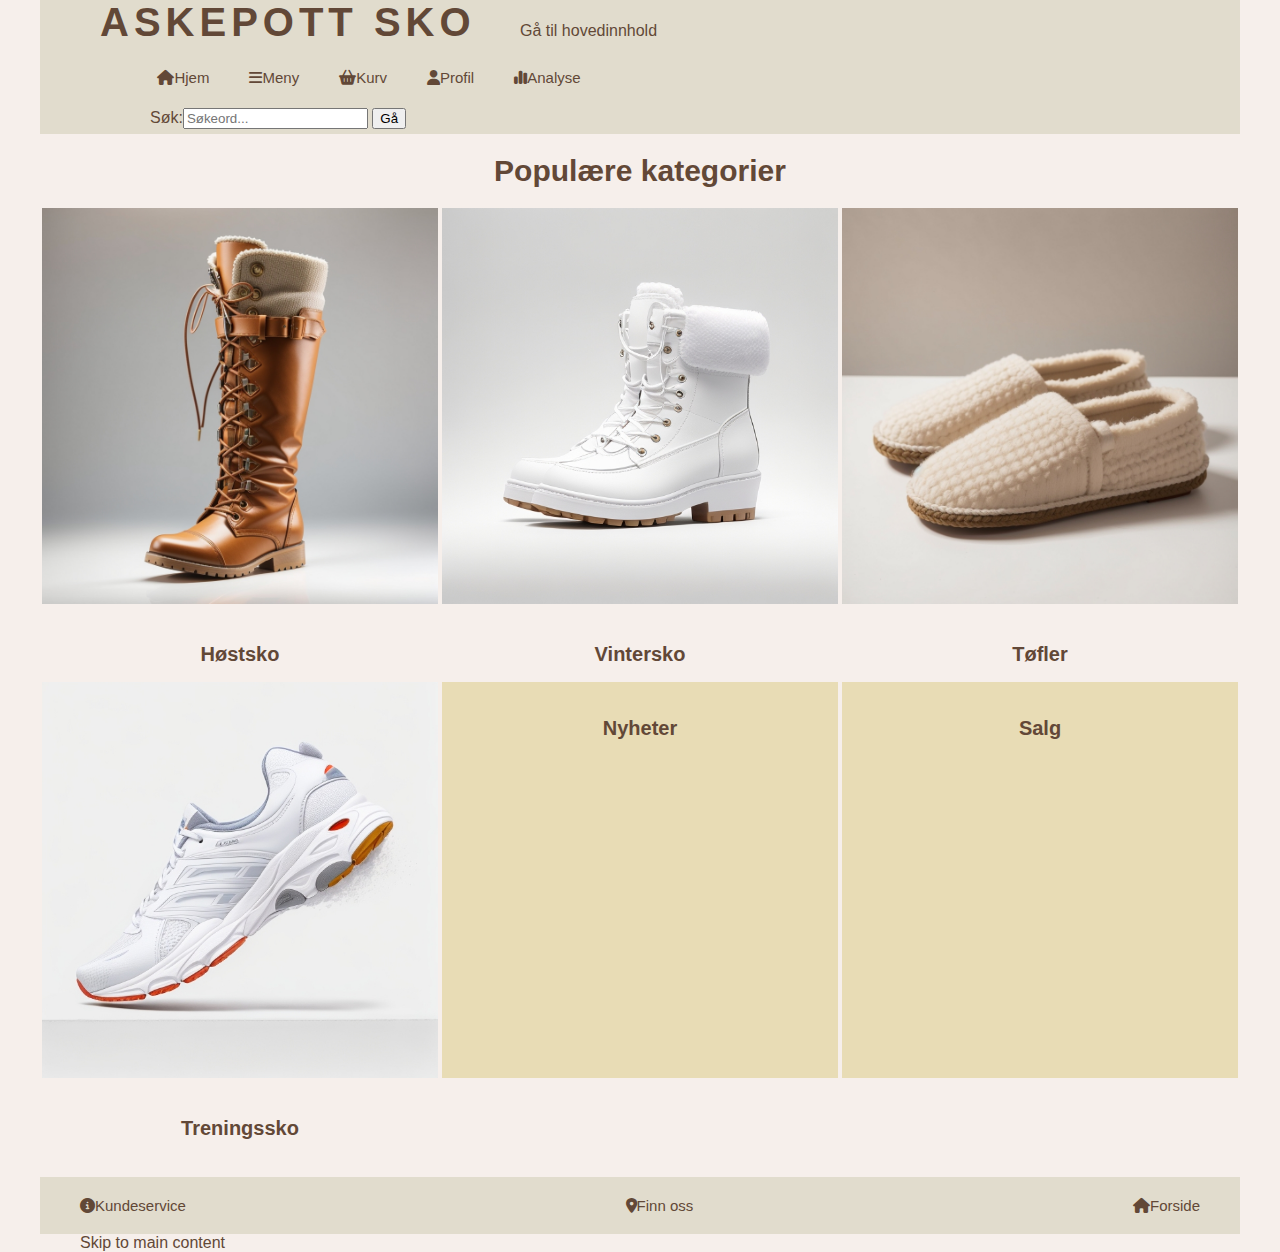
<file: index.html>
<!DOCTYPE html>
<html lang="nn">

<head>
    <meta name="viewport" content="width=device-width, initial-scale=1.0">
    <meta charset="UTF-8">
    <meta name="description" content="Fantastiske sko til enhver anledning i høy kvalitet og til en gunstig pris.">
    <meta name="author" content="Askepott Sko AS">

    <meta property="og:url" content="https://itstud.hiof.no/~jimmyo/WebutviklingOblig4/index.html">
    <meta property="og:title" content="Sommerens heteste sandaler!">
    <meta property="og:description" content="Moteriktige sandaler som er gode på foten. Med disse sandalene tar du både stranden og nattklubben med storm">
    <meta property="og:image" content="https://itstud.hiof.no/~jimmyo/WebutviklingOblig4/img/DreamShaper_v7_White_background_black_slippers_womens_600px_x_5.jpg">

    <link href="css/icon/css/fontawesome.css" rel="stylesheet">
    <link href="css/icon/css/brands.css" rel="stylesheet">
    <link href="css/icon/css/solid.css" rel="stylesheet">
    <link rel="stylesheet" href="css/style.css" type="text/css">
    <title>Askepott Sko - Damesko til alle anledninger.</title>
</head>
<!--Alle bilder som er brukt på denne siden er generert av Leonardo. AI https://app.leonardo.ai/ai-generations-->
<!--Farger brukt på nettsiden er hentet her https://in.pinterest.com/pin/439382507397806658/-->
<body>
    <div id="grid-container">
        <a href="#main" class="skip">Skip to main content</a>
        <header>
            <nav>
                <span>
                    <a href="index.html" id="logo">Askepott Sko</a>
                </span>
                <a href="#main" class="skip">Gå til hovedinnhold</a>
                    <ul class="navtekst">
                    <li><a href="index.html"><i class="fa-solid fa-house" aria-label="Hjem" role="link" style="color: #624837"></i>Hjem</a></li>
                    <li><a href="index.html"><i class="fa-solid fa-bars" aria-label="Åpne meny" role="link" style="color: #624837"></i>Meny</a></li>
                    <li><a href="index.html"><i class="fa-solid fa-basket-shopping" aria-label="Handlekurv" role="link" style="color: #624837"></i>Kurv</a></li>
                    <li><a href="innlogging.html"><i class="fa-solid fa-user" aria-label="Brukerprofil" role="link" style="color: #624837"></i>Profil</a></li>
                    <li><a href="analyse.html"><i class="fa-solid fa-chart-simple" aria-label="Analyseside" role="link" style="color: #624837"></i>Analyse</a></li>  
                </ul>
                <form class="sokefelt" role="search">
                    <label>Søk:<input type="search" placeholder="Søkeord..."></label>
                    <input type="submit" value="Gå">
                </form>
            </nav>
        </header>
        <main>
            <h1 class="forsideh1">Populære kategorier</h1>
            <section class="default-flex">

                <article>
                    <img src="img/Bruneboots_v7_White_background_womens_boots_600px_x_400_px_2.webp" alt="Høye brune skinnstøvletter med spenner">
                    <a href="produkt.html"><h2>Høstsko</h2></a>
                </article>

                <article>
                    <img src="img/Hvite_boots_v7_White_background_low_wintershoes_women_600px_x_3.webp" alt="Hvite vintersko med pelskant og hvite lisser">
                    <a href="produkt.html"><h2>Vintersko</h2></a>
                </article>

                <article>
                    <img src="img/Beige_toffel_v7_White_background_light_brown_lambswool_slippers_5.webp" alt="Brune skinn-tøfler med hvit pels">
                    <a href="produkt.html"><h2>Tøfler</h2></a>
                </article>

                <article>
                    <img src="img/Joggesko_v7_White_background_running_shoes_womens_600px_x_4.webp" alt="Lave hvite løpesko med røde detaljer">
                    <a href="produkt.html"><h2>Treningssko</h2></a>
                </article>
           
                <article class="nyheter">
                    <a href="produkt.html"><h2>Nyheter</h2></a>
                </article>
                        
                <article class="salg">
                    <a href="produkt.html"><h2>Salg</h2></a>
                </article>
           
            </section>
        </main>
        <footer class="footer">
                <nav>
                    <ul>
                        <li><a href="index.html"><i class="fa-solid fa-circle-info" aria-label="Kundeservice" role="link" style="color: #624837;"></i>Kundeservice</a></li>
                        <li><a href="index.html"><i class="fa-solid fa-location-dot" aria-label="Finn oss" role="link" style="color: #624837"></i>Finn oss</a></li>
                        <li><a href="index.html"><i class="fa-solid fa-house" aria-label="Hjem" role="link" style="color: #624837;"></i>Forside</a></li>
                    </ul>
                </nav>
        </footer>
    </div>
</body>
</html>
</file>
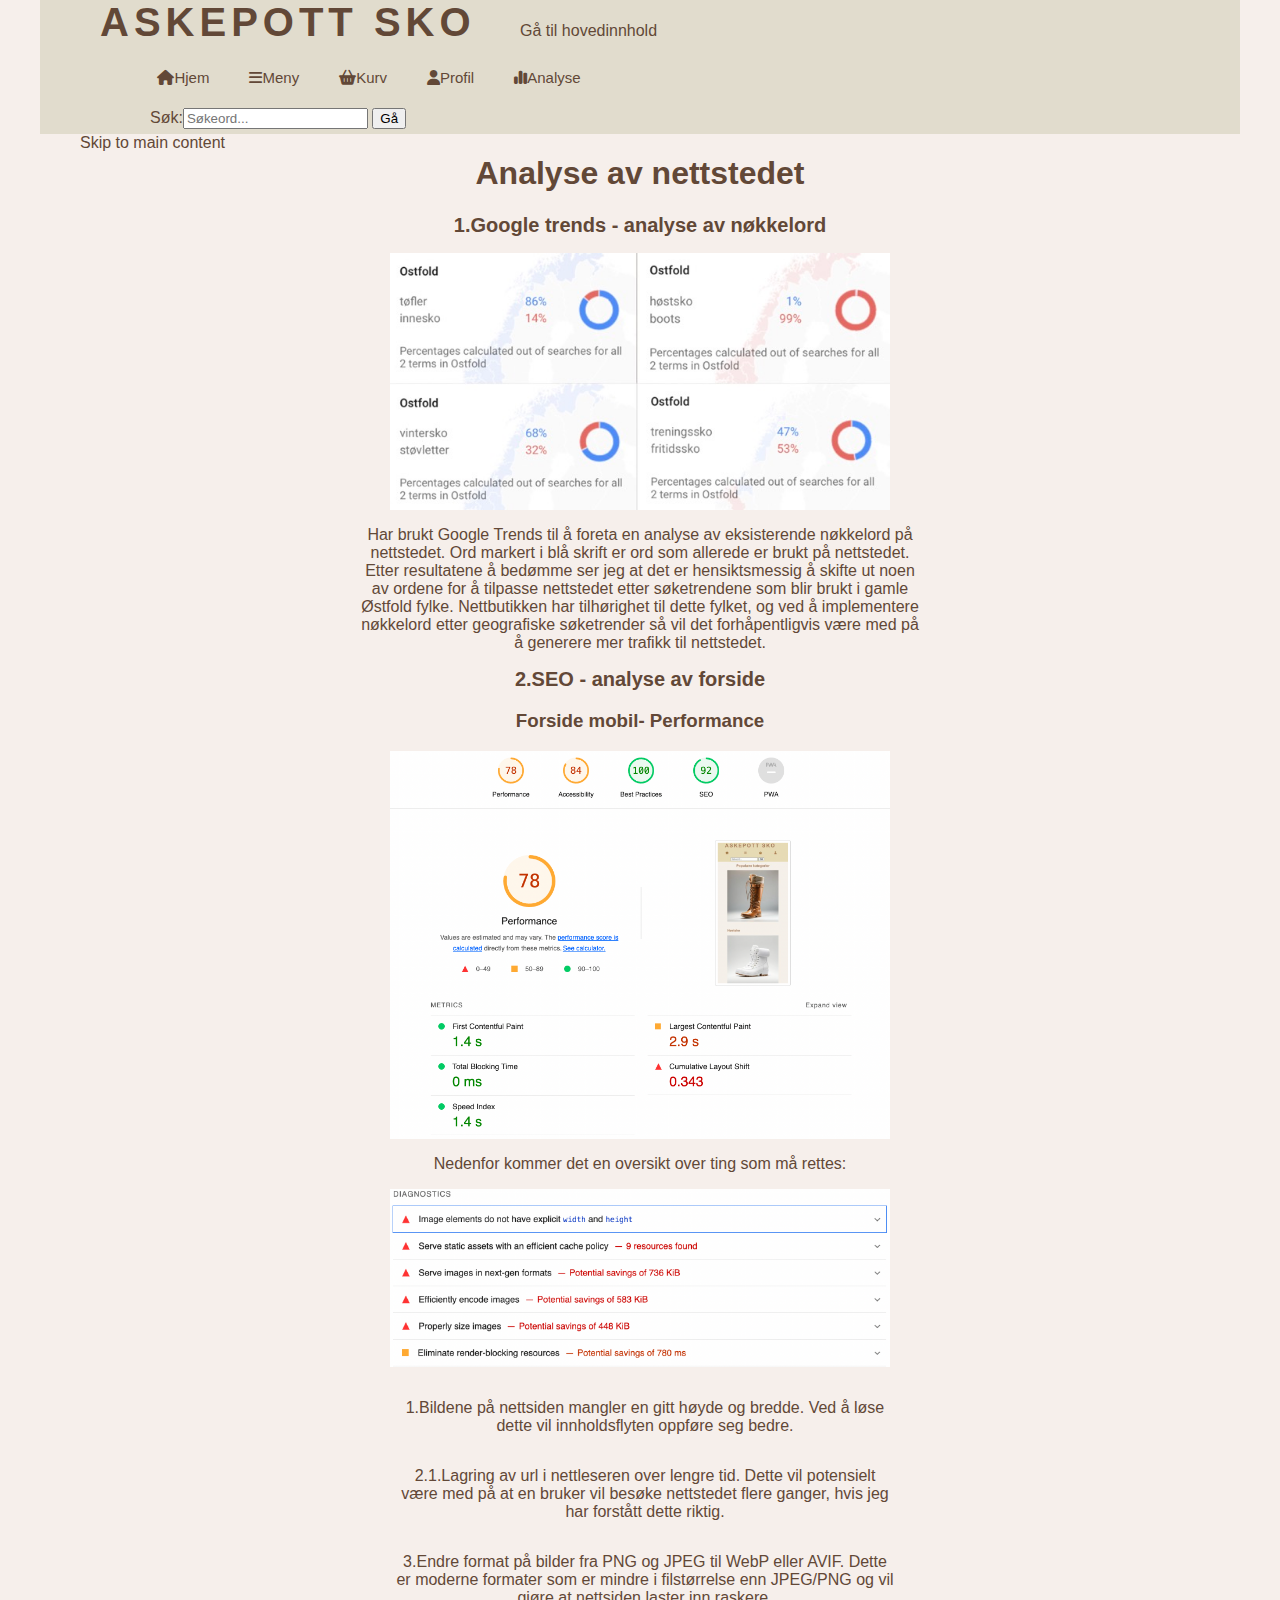
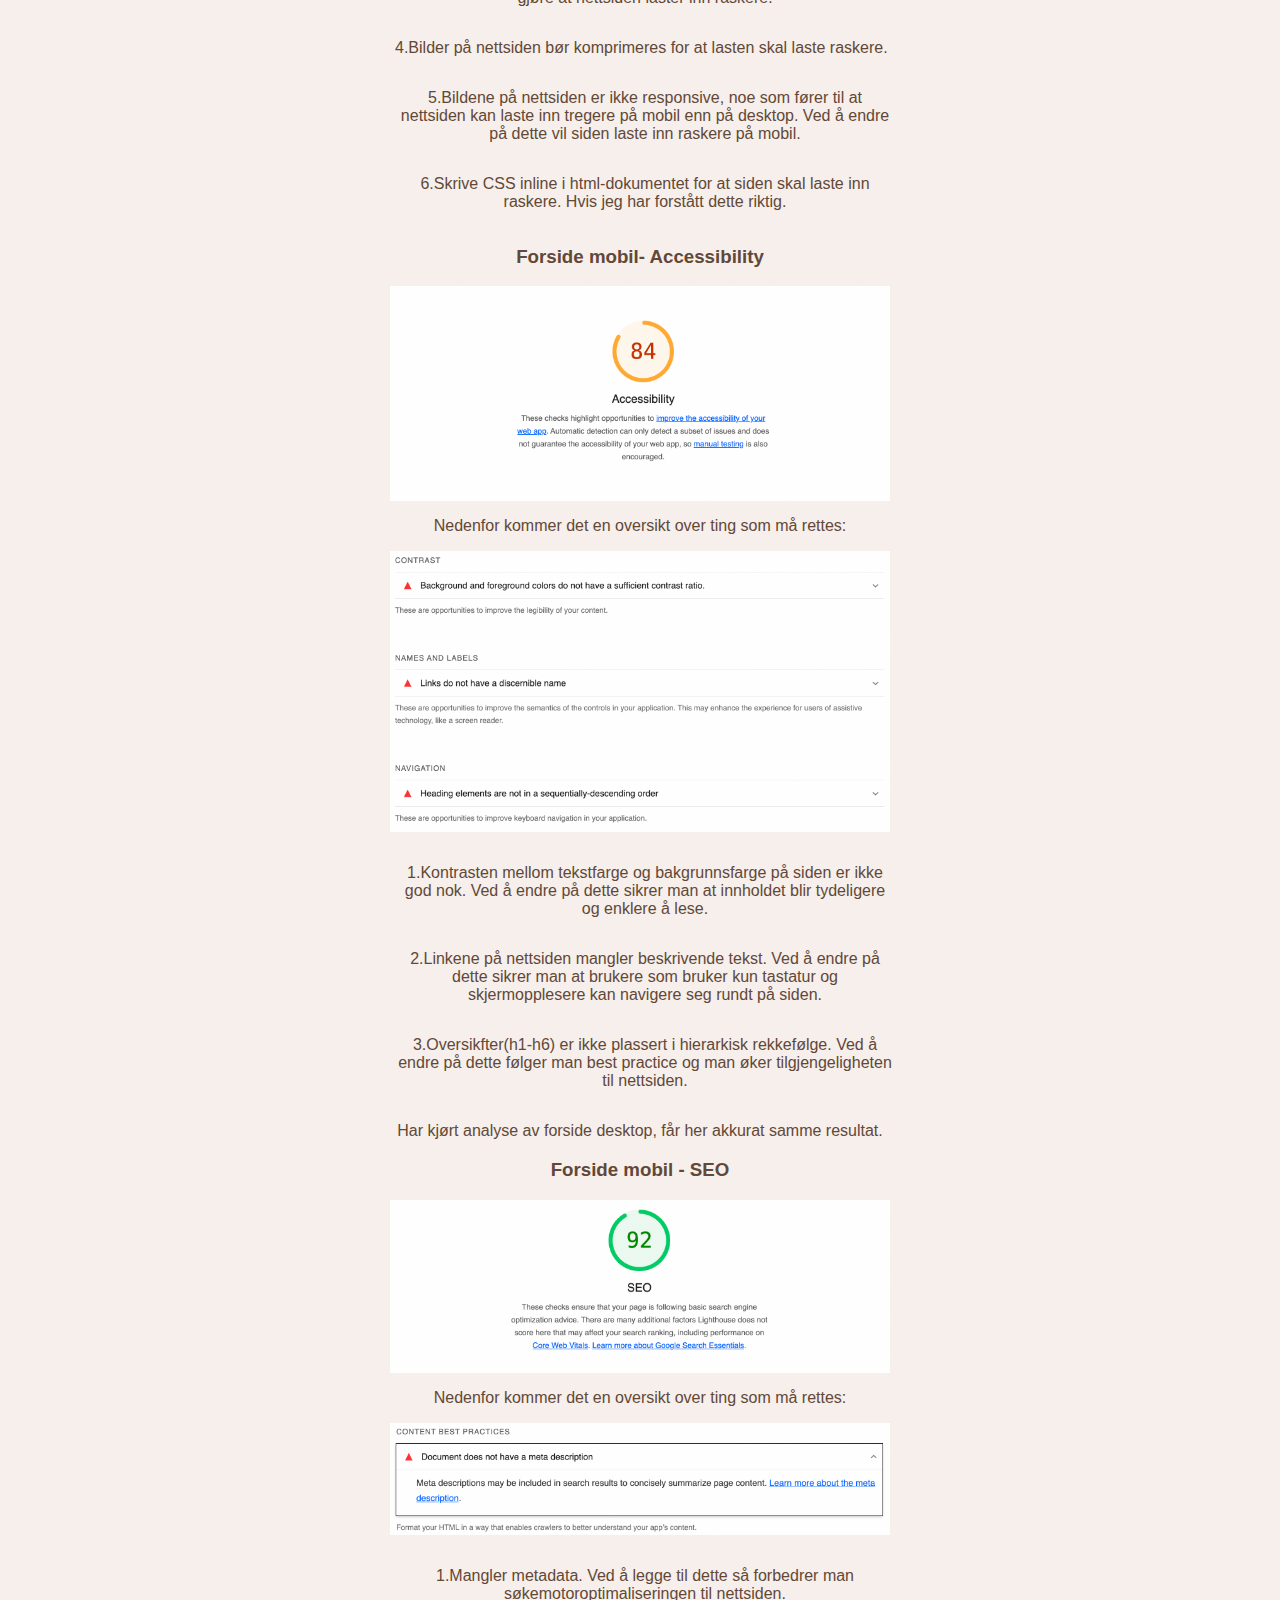
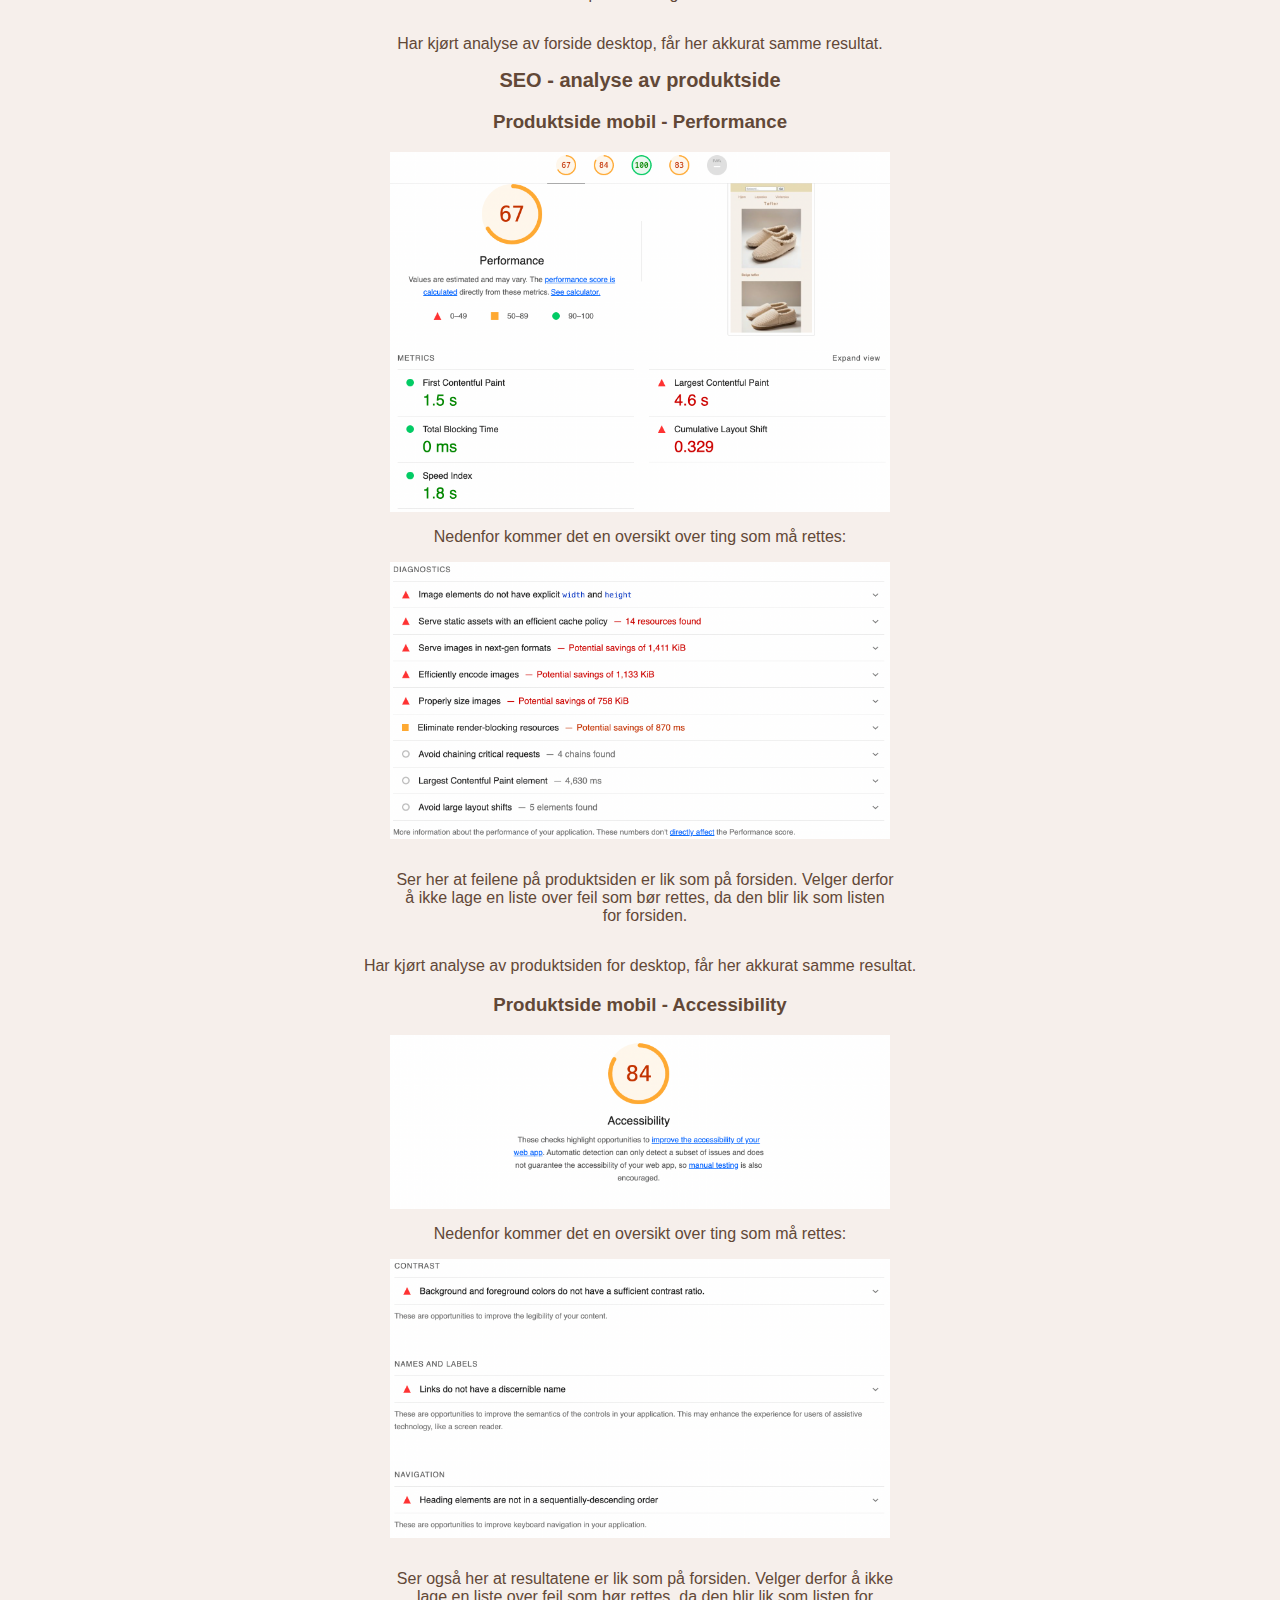
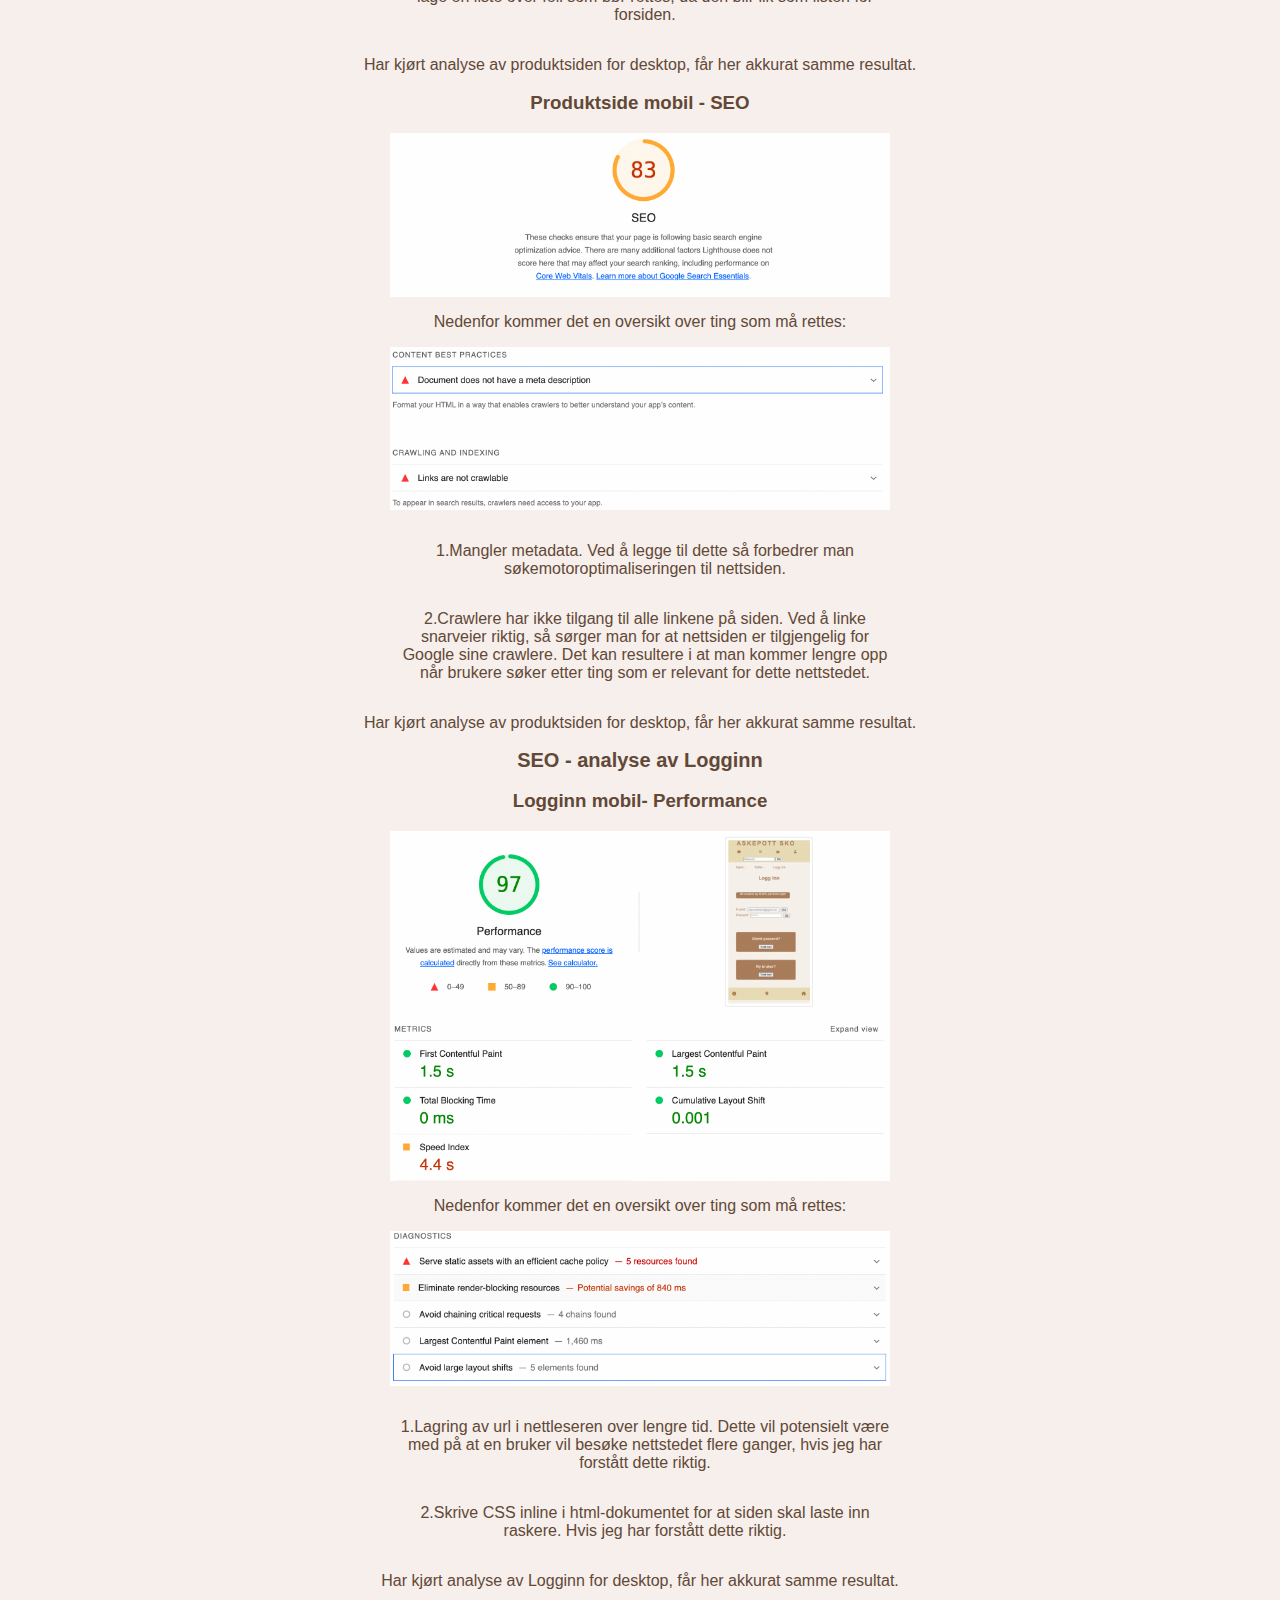
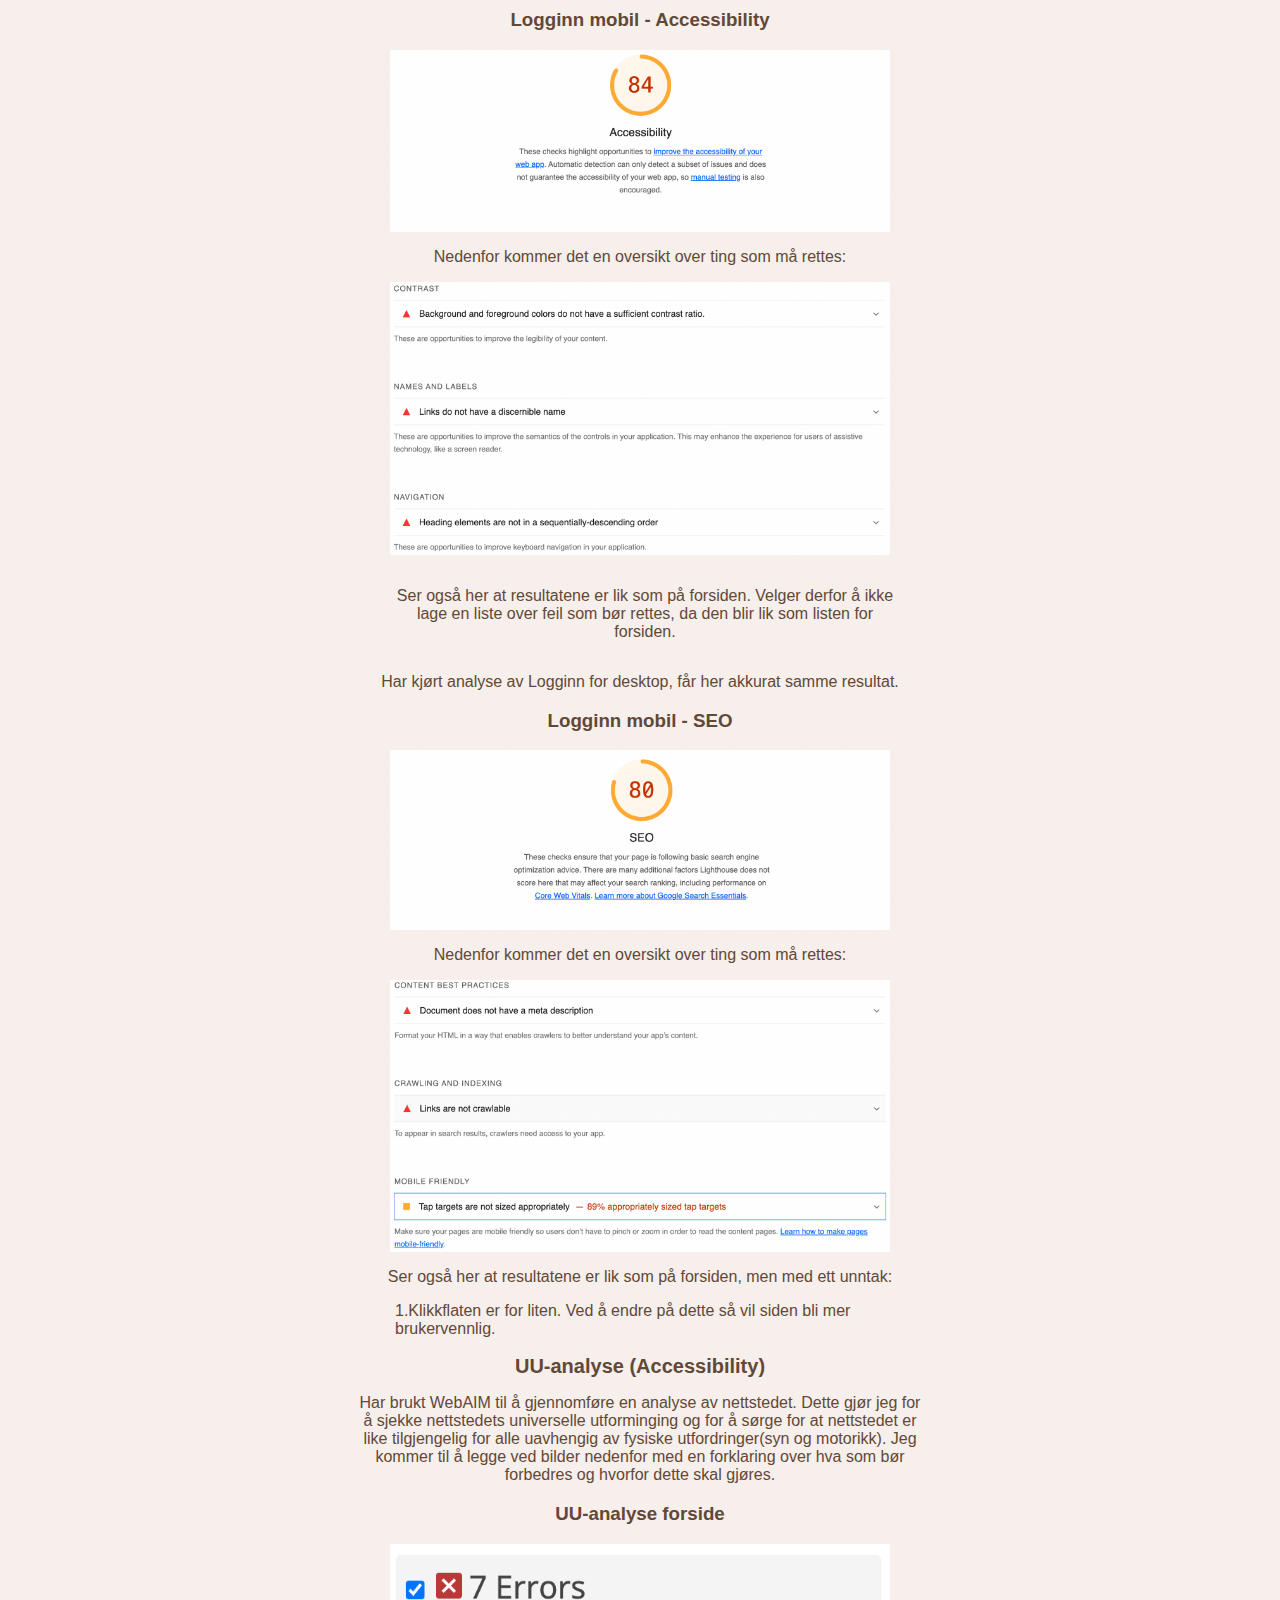
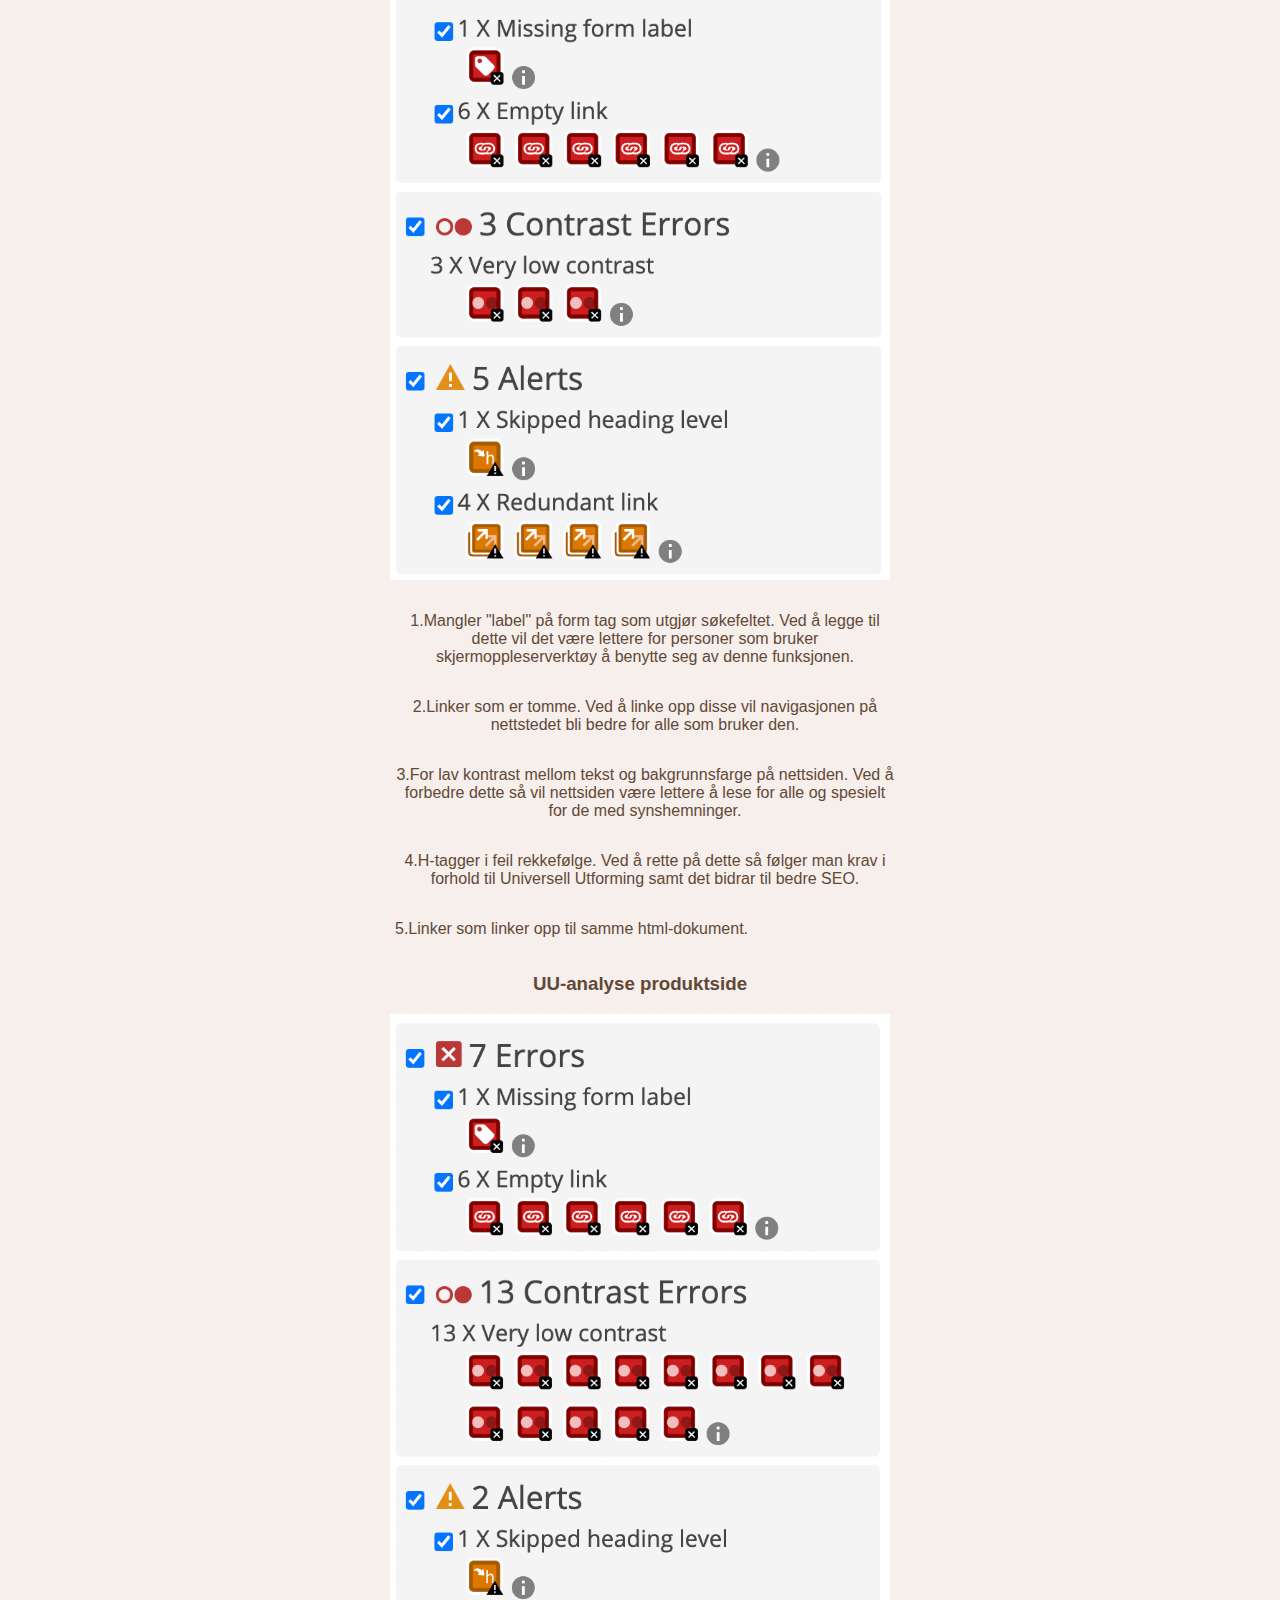
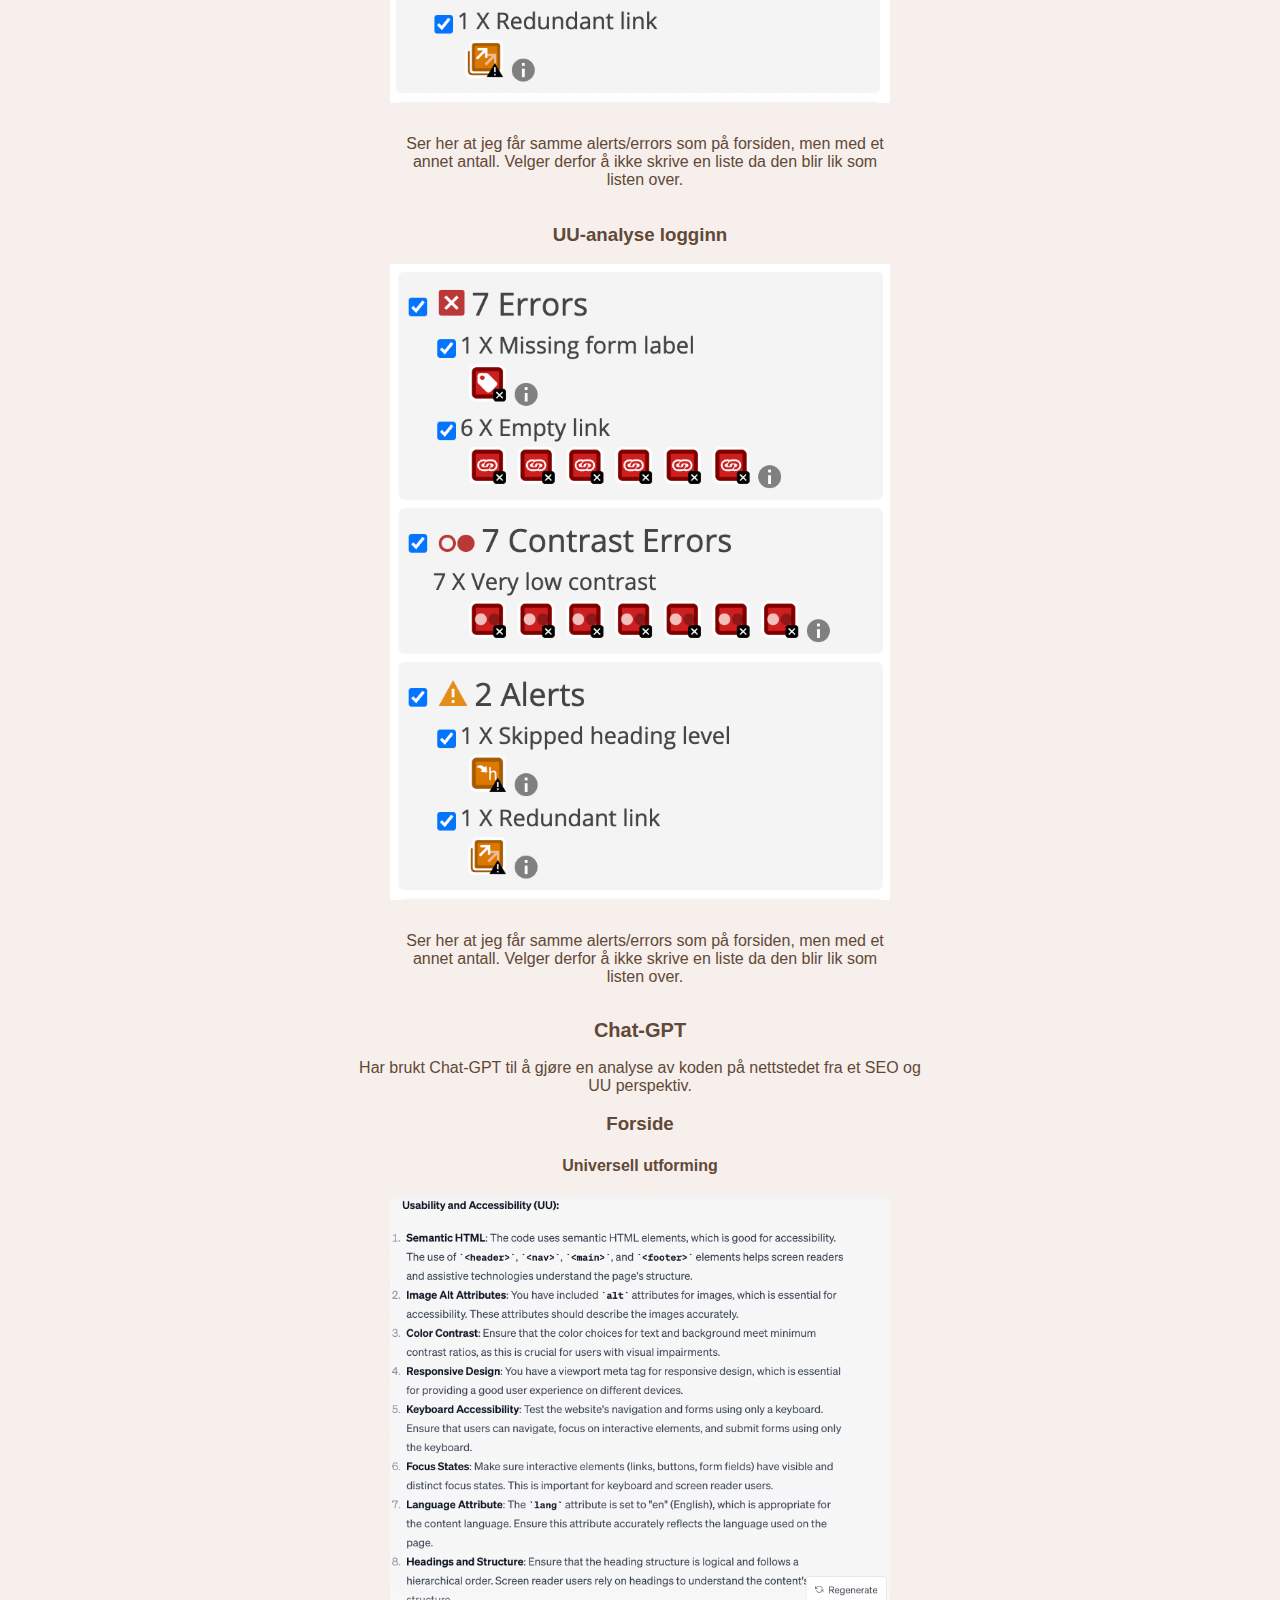
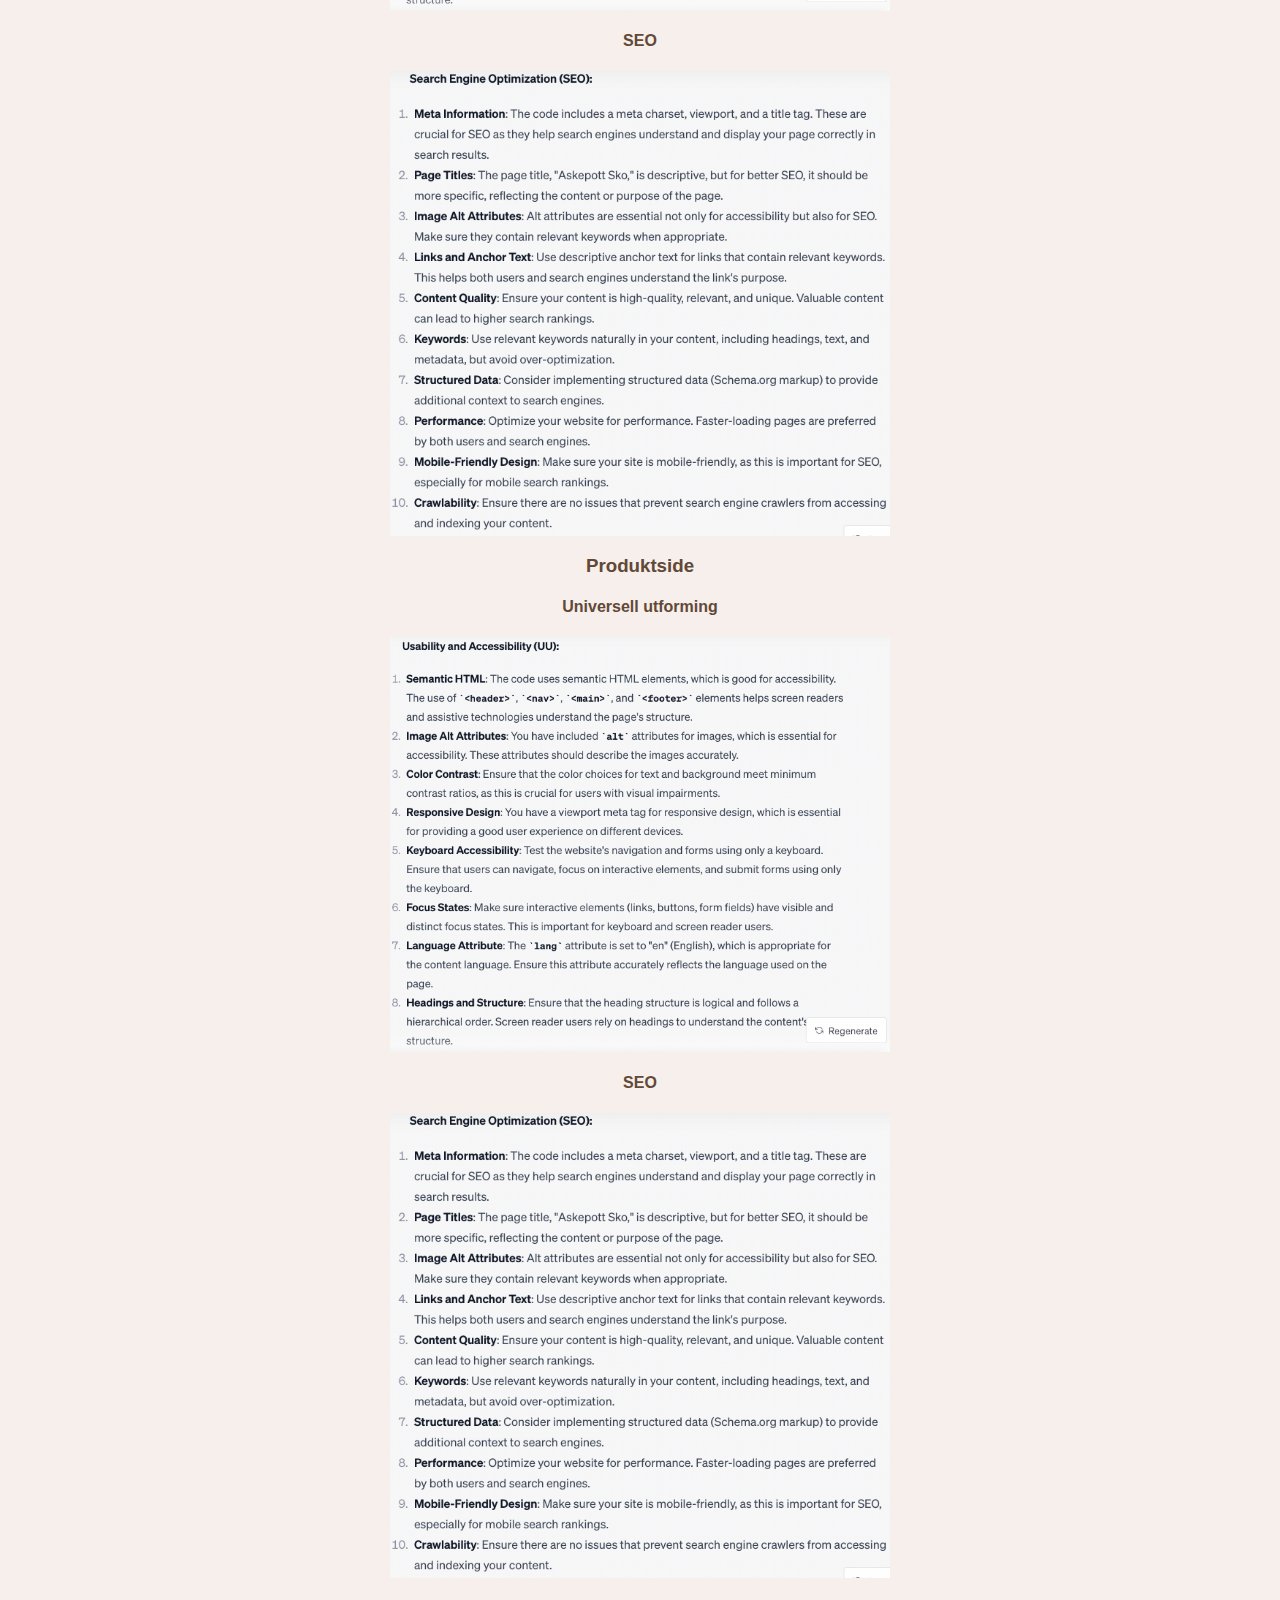
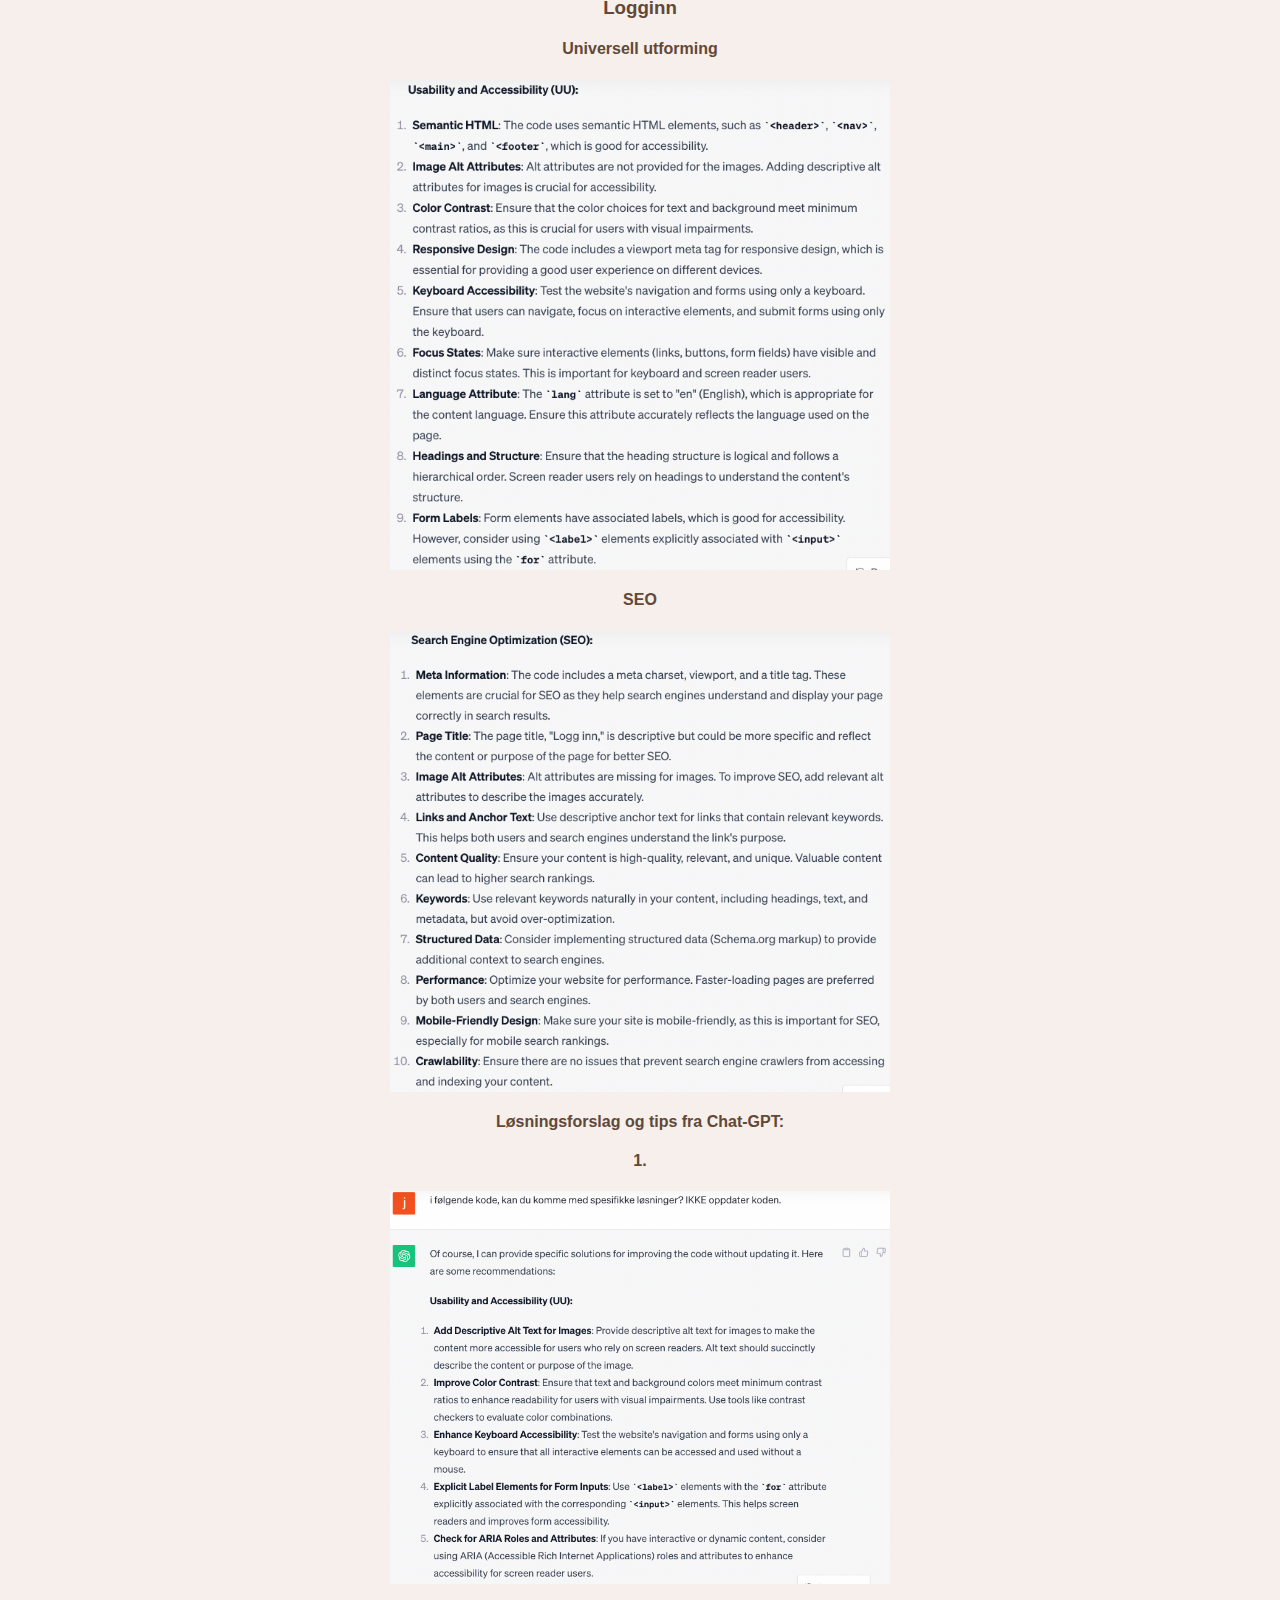
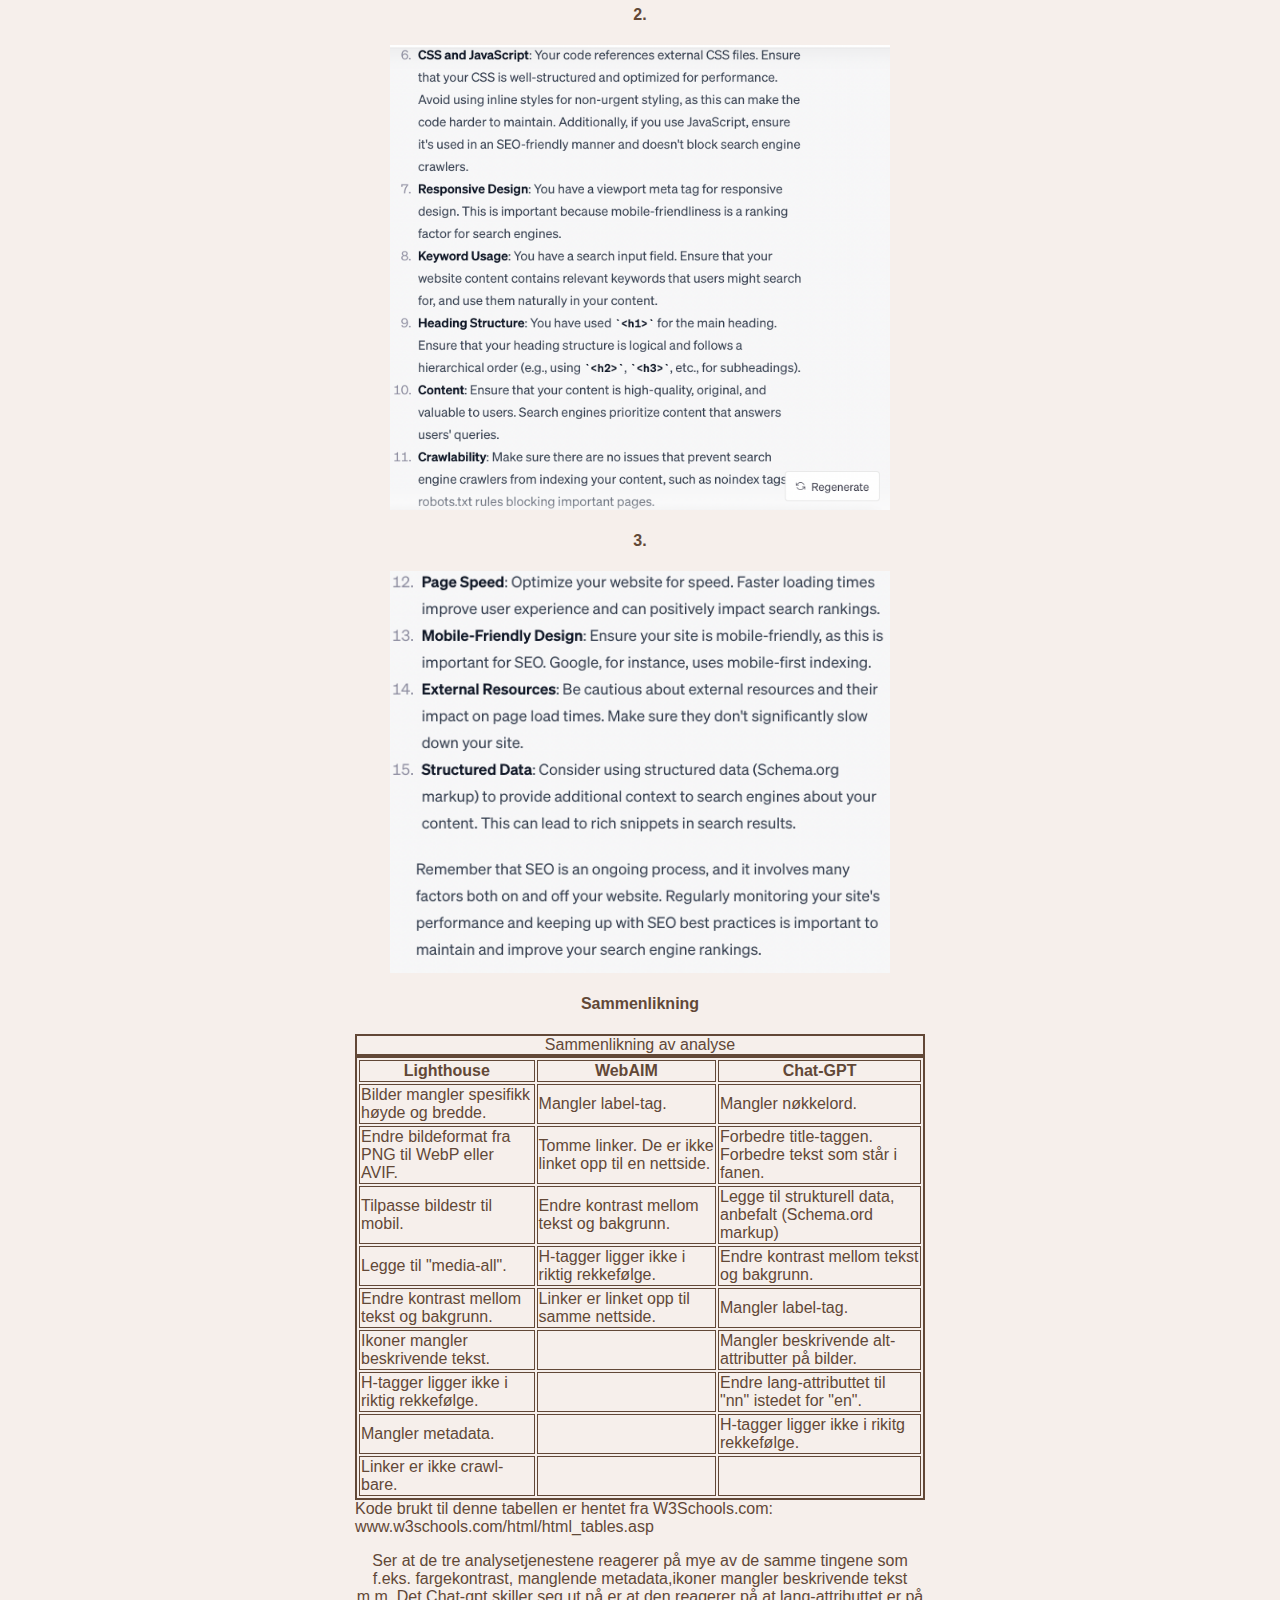
<file: analyse.html>
<!DOCTYPE html>
<html lang="nn">

<head>
    <meta name="viewport" content="width=device-width, initial-scale=1.0">
    <meta charset="UTF-8">
    <link href="css/icon/css/fontawesome.css" rel="stylesheet">
    <link href="css/icon/css/brands.css" rel="stylesheet">
    <link href="css/icon/css/solid.css" rel="stylesheet">
    <link rel="stylesheet" href="css/style.css" type="text/css">
    <title>Askepott Sko</title>
</head>

<body>
    <div id="grid-container">
        <a href="#main" class="skip">Skip to main content</a>
    <header>
        <nav>
            <span>
                <a href="index.html" id="logo" aria-label="Snarvei til forside">Askepott Sko</a>
            </span>
            <a href="#main" class="skip">Gå til hovedinnhold</a>
            <ul class="navtekst">
                <li><a href="index.html"><i class="fa-solid fa-house" aria-label="Hjem" role="link" style="color: #624837"></i>Hjem</a></li>
                <li><a href="index.html"><i class="fa-solid fa-bars" aria-label="Åpne meny" role="link" style="color: #624837"></i>Meny</a></li>
                <li><a href="index.html"><i class="fa-solid fa-basket-shopping" aria-label="Handlekurv" role="link" style="color: #624837"></i>Kurv</a></li>
                <li><a href="innlogging.html"><i class="fa-solid fa-user" aria-label="Brukerprofil" role="link" style="color: #624837"></i>Profil</a></li>
                <li><a href="analyse.html"><i class="fa-solid fa-chart-simple" aria-label="Analyseside" role="link" style="color: #624837"></i>Analyse</a></li>  
            </ul>
            <form class="sokefelt" role="search">
                <label>Søk:<input type="search" placeholder="Søkeord..."></label>
                <input type="submit" value="Gå">
            </form>
        </nav>
    </header>
    <main class="analyse-main">
        <h1>Analyse av nettstedet</h1>
        <section>
            <h2>1.Google trends - analyse av nøkkelord</h2>
            <article class="bilder-seo">
                <img src="img/Nøkkelord_2023-10-28_kl._12.36.28_Middels.jpeg" alt="Sammenligning av nøkkelord på nettstedet, tøfler,høstsko,vintersko,tøfler">
            </article>
            <p>Har brukt Google Trends til å foreta en analyse av eksisterende nøkkelord på nettstedet. Ord markert i blå skrift er ord som allerede er brukt på nettstedet. Etter resultatene å bedømme ser jeg at det er hensiktsmessig å skifte ut noen av ordene for å tilpasse nettstedet etter søketrendene som blir brukt i gamle Østfold fylke. Nettbutikken har tilhørighet til dette fylket, og ved å implementere nøkkelord etter geografiske søketrender så vil det forhåpentligvis være med på å generere mer trafikk til nettstedet.</p>
        </section>
        <section class="default-flex2">
            <h2>2.SEO - analyse av forside</h2>
                <article class="bilder-seo">
                    <h3>Forside mobil- Performance</h3>
                    <img src="img/Skjermbilde-2023-10-28-kl-17.09.08.png" alt="Skjermbilde av SEO-analyse av forsiden performance">
                    <p>Nedenfor kommer det en oversikt over ting som må rettes:</p>

                    <img src="img/Skjermbilde-2023-10-31-kl-13.09.04.png" alt="Oversikt over hva som bør forbedres for å øke nettsidens opptreden.">
                <ul>
                    <li>
                        <p>1.Bildene på nettsiden mangler en gitt høyde og bredde. Ved å løse dette vil innholdsflyten oppføre seg bedre.</p>
                    </li>
                    <li>
                        <p>2.1.Lagring av url i nettleseren over lengre tid. Dette vil potensielt være med på at en bruker vil besøke nettstedet flere ganger, hvis jeg har forstått dette riktig.</p>    
                    </li>
                    <li>
                        <p>3.Endre format på bilder fra PNG og JPEG til WebP eller AVIF. Dette er moderne formater som er mindre i filstørrelse enn JPEG/PNG og vil gjøre at nettsiden laster inn raskere.   </p>
                    </li>
                    <li>
                        <p>4.Bilder på nettsiden bør komprimeres for at lasten skal laste raskere.</p>
                    </li>
                    <li>
                        <p>5.Bildene på nettsiden er ikke responsive, noe som fører til at nettsiden kan laste inn tregere på mobil enn på desktop. Ved å endre på dette vil siden laste inn raskere på mobil.</p>
                    </li>
                    <li>
                        <p>6.Skrive CSS inline i html-dokumentet for at siden skal laste inn raskere. Hvis jeg har forstått dette riktig.</p>
                    </li>
                </ul>
            </article>
            <article class="bilder-seo">
                <h3>Forside mobil- Accessibility</h3>
                <img src="img/Skjermbilde-2023-10-31-kl-15.06.18.png" alt="Skjermbilde av SEO-analyse av forsiden, accessibility">
                <p>Nedenfor kommer det en oversikt over ting som må rettes:</p>
                <img src="img/Skjermbilde-2023-10-31-kl-15.10.30.png" alt="Oversikt over hva som bør forbedres for å øke tilgjengeligheten til nettsiden.">
                <ul>
                    <li>
                        <p>1.Kontrasten mellom tekstfarge og bakgrunnsfarge på siden er ikke god nok. Ved å endre på dette sikrer man at innholdet blir tydeligere og enklere å lese.</p>
                    </li>
                    <li>
                        <p>2.Linkene på nettsiden mangler beskrivende tekst. Ved å endre på dette sikrer man at brukere som bruker kun tastatur og skjermopplesere kan navigere seg rundt på siden.</p>
                    </li>
                    <li>
                        <p>3.Oversikfter(h1-h6) er ikke plassert i hierarkisk rekkefølge. Ved å endre på dette følger man best practice og man øker tilgjengeligheten til nettsiden.</p>
                    </li>
                </ul>
                <p>Har kjørt analyse av forside desktop, får her akkurat samme resultat.</p>
            </article>
            <article class="bilder-seo">
                <h3>Forside mobil - SEO</h3>
                <img src="img/Skjermbilde-2023-10-31-kl-15.44.41.png" alt="Skjermbilde av SEO-analyse av forsiden, SEO">
                <p>Nedenfor kommer det en oversikt over ting som må rettes:</p>
                <img src="img/Skjermbilde-2023-10-31-kl-15.50.53.png" alt="Oversikt over hva som bør forbedres for å øke SEO på nettsiden.">
                <ul>
                    <li>
                        <p>1.Mangler metadata. Ved å legge til dette så forbedrer man søkemotoroptimaliseringen til nettsiden.</p>
                    </li>
                </ul>
                <p>Har kjørt analyse av forside desktop, får her akkurat samme resultat.</p>
            </article>
        </section>
        <section>
            <h2>SEO - analyse av produktside</h2>
            <article class="bilder-seo"> 
                <h3>Produktside mobil - Performance</h3> 
                <img src="img/Skjermbilde-2023-10-31-kl-20.18.14.png" alt="Skjermbilde av SEO-analyse av produktsiden, performance">
                <p>Nedenfor kommer det en oversikt over ting som må rettes:</p>
                <img src="img/Skjermbilde-2023-10-31-kl-20.22.05.png" alt="Oversikt over hva som bør forbedres for å forbedre nettsidens opptreden.">
                <ul>
                    <li>
                        <p>Ser her at feilene på produktsiden er lik som på forsiden. Velger derfor å ikke lage en liste over feil som bør rettes, da den blir lik som listen for forsiden.</p>
                    </li>
                </ul>
                <p>Har kjørt analyse av produktsiden for desktop, får her akkurat samme resultat.</p>
            </article>
            <article class="bilder-seo">
                <h3>Produktside mobil - Accessibility</h3>
                <img src="img/Skjermbilde-2023-10-31-kl-20.29.21.png" alt="Skjermbilde av SEO-analyse av produktsiden, accessibility">
                <p>Nedenfor kommer det en oversikt over ting som må rettes:</p>
                <img src="img/Skjermbilde-2023-10-31-kl-20.32.29.png" alt="Oversikt over hva som bør forbedres for å øke tilgjengeligheten til nettsiden.">
                <ul>
                    <li>
                        <p>Ser også her at resultatene er lik som på forsiden. Velger derfor å ikke lage en liste over feil som bør rettes, da den blir lik som listen for forsiden.</p>
                    </li>
                </ul>
                <p>Har kjørt analyse av produktsiden for desktop, får her akkurat samme resultat.</p>
            </article>
            <article class="bilder-seo">
                <h3>Produktside mobil - SEO</h3>
                <img src="img/Skjermbilde-2023-10-31-kl-20.40.25.png" alt="Skjermbilde av SEO-analyse av produktsiden, SEO">
                <p>Nedenfor kommer det en oversikt over ting som må rettes:</p>
                <img src="img/Skjermbilde-2023-10-31-kl-20.42.59.png" alt="Oversikt over hva som bør forbedres for å øke SEO på nettsiden.">
                <ul>
                    <li>
                        <p>1.Mangler metadata. Ved å legge til dette så forbedrer man søkemotoroptimaliseringen til nettsiden.</p>
                    </li>
                    <li>
                        <p>2.Crawlere har ikke tilgang til alle linkene på siden. Ved å linke snarveier riktig, så sørger man for at nettsiden er tilgjengelig for Google sine crawlere. Det kan resultere i at man kommer lengre opp når brukere søker etter ting som er relevant for dette nettstedet.  </p>
                    </li>
                </ul>
                <p>Har kjørt analyse av produktsiden for desktop, får her akkurat samme resultat.</p>
            </article>
        </section>
        <section>
            <h2>SEO - analyse av Logginn</h2>
            <article class="bilder-seo">
                <h3>Logginn mobil- Performance</h3>
                <img src="img/Skjermbilde-2023-10-31-kl-21.27.22.png" alt="Skjermbilde av SEO-analyse av Logginn-siden, performance">
                <p>Nedenfor kommer det en oversikt over ting som må rettes:</p>
                <img src="img/Skjermbilde-2023-10-31-kl-21.30.09.png" alt="Oversikt over hva som bør forbedres for å forbedre nettsidens opptreden.">
                <ul>
                    <li>
                        <p>1.Lagring av url i nettleseren over lengre tid. Dette vil potensielt være med på at en bruker vil besøke nettstedet flere ganger, hvis jeg har forstått dette riktig.</p>
                    </li>
                    <li>
                        <p>2.Skrive CSS inline i html-dokumentet for at siden skal laste inn raskere. Hvis jeg har forstått dette riktig.</p>
                    </li>
                </ul>
                <p>Har kjørt analyse av Logginn for desktop, får her akkurat samme resultat.</p>
            </article>
            <article class="bilder-seo">
                <h3>Logginn mobil - Accessibility</h3>
                <img src="img/Skjermbilde-2023-11-01-kl-12.36.34.png" alt="Skjermbilde av SEO-analyse av Logginn-siden, accessibility.">
                <p>Nedenfor kommer det en oversikt over ting som må rettes:</p>
                <img src="img/Skjermbilde-2023-11-01-kl-12.38.31.png" alt="Oversikt over hva som bør forbedres for å forbedre nettsidens opptreden.">
                <ul>
                    <li>
                        <p>Ser også her at resultatene er lik som på forsiden. Velger derfor å ikke lage en liste over feil som bør rettes, da den blir lik som listen for forsiden.</p>
                    </li>
                </ul>
                <p>Har kjørt analyse av Logginn for desktop, får her akkurat samme resultat.</p>
            </article>
            <article class="bilder-seo">
                <h3>Logginn mobil - SEO</h3>
                <img src="img/Skjermbilde-2023-11-01-kl-12.43.32.png" alt="Skjermbilde av SEO-analyse av Logginn-siden, SEO.">
                <p>Nedenfor kommer det en oversikt over ting som må rettes:</p>
                <img src="img/Skjermbilde-2023-11-01-kl-12.45.34.png" alt="Oversikt over hva som bør forbedres for å forbedre nettsidens opptreden.">
                <p>Ser også her at resultatene er lik som på forsiden, men med ett unntak:</p>
                <ul>
                    <li>1.Klikkflaten er for liten. Ved å endre på dette så vil siden bli mer brukervennlig.</li>
                </ul>
            </article>
        </section>
        <section>
            <h2>UU-analyse (Accessibility)</h2>
            <p>Har brukt WebAIM til å gjennomføre en analyse av nettstedet. Dette gjør jeg for å sjekke nettstedets universelle utforminging og for å sørge for at nettstedet er like tilgjengelig for alle uavhengig av fysiske utfordringer(syn og motorikk). Jeg kommer til å legge ved bilder nedenfor med en forklaring over hva som bør forbedres og hvorfor dette skal gjøres.</p>
            <article class="bilder-seo">
                <h3>UU-analyse forside</h3>
                <img src="img/Skjermbilde2023-11-02-kl-21.32.13.png" alt="WebAIM analyse, liste over advarsler og feil som er funnet på siden.">
                <ul>
                    <li>
                        <p>1.Mangler "label" på form tag som utgjør søkefeltet. Ved å legge til dette vil det være lettere for personer som bruker skjermoppleserverktøy å benytte seg av denne funksjonen.</p>
                    </li>
                    <li>
                        <p>2.Linker som er tomme. Ved å linke opp disse vil navigasjonen på nettstedet bli bedre for alle som bruker den.</p>
                    </li>
                    <li><p>3.For lav kontrast mellom tekst og bakgrunnsfarge på nettsiden. Ved å forbedre dette så vil nettsiden være lettere å lese for alle og spesielt for de med synshemninger.</p>
                    </li>
                    <li>
                        <p>4.H-tagger i feil rekkefølge. Ved å rette på dette så følger man krav i forhold til Universell Utforming samt det bidrar til bedre SEO.</p>
                    </li>
                    <li>
                        <p>5.Linker som linker opp til samme html-dokument.</p>
                    </li>
                </ul>    
            </article>
            <article class="bilder-seo">
                <h3>UU-analyse produktside</h3>
                <img src="img/Skjermbilde2023-11-02-kl-21.30.28.png" alt="WebAIM analyse, liste over advarsler og feil som er funnet på siden.">
                <ul>
                    <li>
                        <p>Ser her at jeg får samme alerts/errors som på forsiden, men med et annet antall. Velger derfor å ikke skrive en liste da den blir lik som listen over.</p>
                    </li>
                </ul>
            </article>
            <article class="bilder-seo">
                <h3>UU-analyse logginn</h3>
                <img src="img/Skjermbilde2023-11-02-kl-21.44.40.png" alt="WebAIM analyse, liste over advarsler og feil som er funnet på siden.">
                <ul>
                    <li>
                        <p>Ser her at jeg får samme alerts/errors som på forsiden, men med et annet antall. Velger derfor å ikke skrive en liste da den blir lik som listen over.</p>
                    </li>
                </ul>
            </article>
        </section>
        <section>
            <h2>Chat-GPT</h2>
            <p>Har brukt Chat-GPT til å gjøre en analyse av koden på nettstedet fra et SEO og UU perspektiv.</p>
            <article class="bilder-seo">
                <h3>Forside</h3>
                <h4>Universell utforming</h4>
                <img src="img/Chat-gpt-index-2023-11-03-kl-10.36.10.png" alt="Chat-GPT analyse av koden på nettstedet, universell utforming.">
                <h4>SEO</h4>
                <img src="img/Chat-gpt-index-2023-11-03-kl-10.37.14.png" alt="Chat-GPT analyse av koden på nettstedet, SEO">
            </article>
            <article class="bilder-seo">
                <h3>Produktside</h3>
                <h4>Universell utforming</h4>
                <img src="img/Chat-gpt-index-2023-11-03-kl-10.36.10.png" alt="Chat-GPT analyse av koden på produktsiden, universell utforming">
                <h4>SEO</h4>
                <img src="img/Chat-gpt-index-2023-11-03-kl-10.37.14.png" alt="Chat-GPT analyse av koden på produktsiden, SEO">
            </article>
            <article class="bilder-seo">
                <h3>Logginn</h3>
                <h4>Universell utforming</h4>
                <img src="img/Chat-gpt-logginn-2023-11-03-kl-10.50.15.png" alt="Chat-GPT analyse av koden på logginn-siden, universell utforming">
                <h4>SEO</h4>
                <img src="img/Chat-gpt-logginn-2023-11-03-kl-10.51.02.png" alt="Chat-GPT analyse av koden på logginn-siden, SEO">
            </article>
        </section>
        <section>
            <h4>Løsningsforslag og tips fra Chat-GPT:</h4>
            <article class="bilder-seo">
                <h4>1.</h4>
                <img src="img/Skjermbilde-2023-11-05-kl-17.35.58.png" alt="En liste med Chat-GPT sin vurdering av hva som er mulig å forbedre i html-koden for å gjøre nettstedet mer tilgjengelig.">
            </article>
            <article class="bilder-seo">
                <h4>2.</h4>
                <img src="img/Skjermbilde-2023-11-03-kl-10.20.49.png" alt="En liste med Chat-GPT sin vurdering av hva som er mulig å forbedre i html-koden for å gjøre nettstedet mer tilgjengelig.">
            </article>
            <article class="bilder-seo">
                <h4>3.</h4>
                <img src="img/Skjermbilde-2023-11-03-kl-10.21.52.png" alt="En liste med Chat-GPT sin vurdering av hva som er mulig å forbedre i html-koden for å gjøre nettstedet mer tilgjengelig.">
            </article>
        </section>
        <section>
            <h4>Sammenlikning</h4>            
            <table class="table">
                <caption>Sammenlikning av analyse</caption>
                <tr>
                    <th scope="col">Lighthouse</th>
                    <th scope="col">WebAIM</th>
                    <th scope="col">Chat-GPT</th>
                </tr>
                <tr>
                    <td>Bilder mangler spesifikk høyde og bredde.</td>
                    <td>Mangler label-tag.</td>
                    <td>Mangler nøkkelord.</td>
                </tr>
                <tr>
                    <td>Endre bildeformat fra PNG til WebP eller AVIF.</td>
                    <td>Tomme linker. De er ikke linket opp til en nettside.</td>
                    <td>Forbedre title-taggen. Forbedre tekst som står i fanen.</td>

                </tr>
                <tr>
                    <td>Tilpasse bildestr til mobil.</td>
                    <td>Endre kontrast mellom tekst og bakgrunn.</td>
                    <td>Legge til strukturell data, anbefalt (Schema.ord markup)</td>
                </tr>
                <tr>
                    <td>Legge til "media-all".</td>
                    <td>H-tagger ligger ikke i riktig rekkefølge.</td>
                    <td>Endre kontrast mellom tekst og bakgrunn.</td>
                </tr>
                <tr>
                    <td>Endre kontrast mellom tekst og bakgrunn.</td>
                    <td>Linker er linket opp til samme nettside.</td>
                    <td>Mangler label-tag.</td>
                </tr>
                <tr>
                    <td>Ikoner mangler beskrivende tekst.</td>
                    <td></td>
                    <td>Mangler beskrivende alt-attributter på bilder.</td>
                </tr>
                <tr>
                    <td>H-tagger ligger ikke i riktig rekkefølge.</td>
                    <td></td>
                    <td>Endre lang-attributtet til "nn" istedet for "en".</td>
                </tr>
                <tr>
                    <td>Mangler metadata.</td>
                    <td></td>
                    <td>H-tagger ligger ikke i rikitg rekkefølge.</td>
                </tr>
                <tr>
                    <td>Linker er ikke crawl-bare.</td>
                    <td></td>
                    <td></td>
                </tr>
            </table>
            Kode brukt til denne tabellen er hentet fra W3Schools.com: www.w3schools.com/html/html_tables.asp
            <p>Ser at de tre analysetjenestene reagerer på mye av de samme tingene som f.eks. fargekontrast, manglende metadata,ikoner mangler beskrivende tekst m.m. Det Chat-gpt skiller seg ut på er at den reagerer på at lang-attributtet er på "en" og ikke "nn", dette kommer jeg til å endre.</p>
        </section>
        <section>
            <h2>Forbedrende tiltak og forklarende bilder</h2>
            <article class="bilder-seo">
            <ul>
                <li><img src="img/Nyheader2023-11-06-kl-17.49.48.png" alt="Bilde som viser endret bakgrunnsfarge til lyse beige og endret farge på tekst til en mørkere brun.">1.Endret farge på tekst og ikoner på siden til en mørkere farge + endret til en lysere bakgrunnsfarge.</li>
                <li><img src="img/Linker2023-11-06-kl-18.28.16.png" alt="Bilde av html-koden som viser at alle ikoner i header er linket opp til et html-dokument.">2.Linket alle tomme linker på de tre nettsidene opp til forsiden(index.html).</li>
                <li><img src="img/Sokefelt2023-11-06-kl-19.00.54.png" alt="Bilde av søkefelt som viser at det er blitt lagt til en label for søk.">3.Lagt til "label" på søkefeltet.</li>
                <li><img src="img/Linktekst2023-11-07-kl13.35.56.png" alt="Bilde som viser beskrivende tekst til ikoner i navigeringen i headeren.">4.Lagt til beskrivende tekst til linker på nettsiden(ikoner i header/footer).</li>
                <li>5.Lagt H-tagger i riktig semantisk rekkefølge.</li>
                <li>6.Lagt til fast høyde og bredde på bilder for mobil.</li>
                <li>7.Endret bildeformat på bilder på forsiden og 6 bilder på produktsiden fra png/jpeg til WebP.</li>
            </ul>
            </article>
        </section>
        <section class="bilder-seo">
            <h2>Resultater:</h2>
            <article>
                <h3>Lighthouse forside</h3>
                <img src="img/Nyanalyse-index2023-11-07-kl-12.50.07.png" alt="Bilde som viser nye resultater av SEO analyse for forsiden.">
            </article>
            <article>
                <h3>Lighthouse produktside</h3>
                <img src="img/NyanalyseProdukt2023-11-07-kl12.53.52.png" alt="Bilde som viser nye resultater av SEO analyse for produktsiden.">
            </article>
            <article>
                <h3>Lighthouse logginn</h3>
                <img src="img/NyanalyseLogginn2023-11-07-kl13.15.12.png" alt="Bilde som viser nye resultater av SEO analyse for logginn.">
            </article>
        </section>
        <section class="bilder-seo">
            <article>
                <h3>WebAIM forside</h3>
                <img src="img/NyWebAimIndex2023-11-07kl13.48.38.png" alt="Bilde som viser nye resultater av WebAIM for forsiden.">
            </article>
            <article>
                <h3>WebAIM produktside</h3>
                <img src="img/NyWebAimProdukt2023-11-07-kl13.52.12.png" alt="Bilde som viser nye resultater av WebAIM for produktsiden.">
            </article>
            <article>
                <h3>WenAIM logginn</h3>
                <img src="img/NyWebAimLogginn2023-11-07kl13.54.26.png" alt="Bilde som viser nye resultater av WebAIM for logginn">
            </article>
            <article>
                <p>Som illustrert på bildene over så har endringene jeg har gjort hatt god effekt (Se liste over forbedringer lengre opp). Lighthouse analysen av produktsiden og logginn-siden viser en SEO på henholdsvis 83% og 78%. Dette er fordi linker i footeren ikke hadde beskrivende tekst, og at linkene var tomme. Dette har jeg rettet på i etterkant av analysen.</p>
            </article>
        </section>
        <section>
            <h2>3.Tilgjengelighet-skjermoppleser</h2>
            <p>Skjermleserverktøyet leste opp alt på nettsiden på norsk, men da den skulle lese opp ikonene i navigasjonen ble dette gjort på engelsk. Hvorfor dette skjedde er jeg noe usikker på, med tanke på at språket i html-dokumentene er satt til "nn". Den tok pause på ca 1-2 sekunder pr. del den leste opp og leste ting noe raskt.Dette er noe man kan justere i instillinger på maskinen. Utover dette så fikk den med seg alt på alle sidene. Ser nå viktigheten i å ha beskrivende alt-attributter på bilder/video man bruker på siden. En annen utfordring var at den leste opp alt i headeren før den kom til hovedinnholdet på nettsiden, dette tok unødvendig lang tid og kan skape irritasjon hos en bruker av dette verktøyet.</p>
        </section>
        <section>
            <h2>3.Tilgjengelighet-Tastaturnavigasjon</h2>
            <p>Har kjørt en test med navigering av tastatur på nettstedet. Den når tak i alt som er av innhold på siden og man kan navigere seg frem og tilbake, samt kommer man seg videre inn på de andre nettsidene. Jeg lister opp noen utfordringer nedenfor:</p>
            <ul>
                <li>
                    <p>1.Når man skal bla seg gjennom navigasjonen i header, tekst under bilder og navigasjonen som ligger i footer så må man trykke "tab" 3 ganger før man kommer videre.</p>
                </li>
                <li>
                    <p>2.For å komme til hovedinnholdet på nettsiden må man trykke seg igjennom alt som ligger i header. Etter jeg la til en "Skip to main content"-funksjon fungerer dette noe bedre.</p>
                </li>
                <li>
                    <p>3.Det går ikke an å bla seg tilbake til header fra hovedinnhold. Kun mulig å bla seg tilbake i inneværende seksjon. Kan hende dette fungerer, men jeg har ikke vært borti tastaturnavigasjon før nå og har brukt litt tid på å sette meg inn i det.</p>
                </li>
                <li>
                    <p>4.Det går ikke an å bla seg til hovedinnhold fra footer.</p>
                </li>
            </ul>
        </section>
        <section>
            <h2>3.ARIA-attributter</h2>
            <p>Har lagt til relevante ARIA-attributter på alle nettsidene. Har lagt det på ikoner i header/footer, brødsti og søkefelt.</p>
        </section>
        <section class="bilder-seo">
            <h2>4.Microdata og Rich Results</h2>
            <p>Har lagt til microdata på brødsmulestien på produktsiden og på det ene produktkortet.</p>
            <img src="img/Microdata2023-11-08kl15.44.09.png" alt="Bilde som viser at microdata er validert i Rich Results.">
        </section>
        <section class="bilder-seo">
            <h2>5.META og SoMe</h2>
            <p>Har lagt inn metadata <strong>meta name=description</strong>, <strong>meta name=author</strong> på de tre nettsidene og disse er tilpasset innholdet på siden. Har også lagt inn metadata for FaceBook. Jeg søkte en god del rundt på nettet for å finne metadata for Instagram, men dette fant jeg ikke? Jeg sjekket hva som lå av informasjon på OpenGraph, Twittercards(X) ble nevnt, men fant ikke noe spesifikt for Instagram. Min tanke da er at de bruker samme metadata siden begge plattformene er eid av samme selskap.</p>
            <p>Title-taggene er også oppdatert med relevant beskrivelse for hver enkelt nettside.</p>
            <p>Nedenfor viser det første bildet hvordan det vil se ut ved en eventuell deling på FaceBook:</p>
            <img src="img/Facebookshare2023-11-09kl00.30.40.png" alt="Bilde som viser en deling av nettsiden på sosiale medier. Sorte sandaler med bred hvit reim over foten, lav hæl. Sommerens heteste sandaler.">
            <p>Testet også å dele nettsiden via tekstmelding, dette var resultatet:</p>
            <img src="img/SMS-deling-IMG_2929.jpeg" alt="Bilde som viser en deling av nettsiden via tekstmelding.Sorte sandaler med bred hvit reim over foten, lav hæl. Sommerens heteste sandaler.">
        </section>
























    </main>
    <footer class="footer">
        <nav>
            <ul class="navtekst">
                <li><a href="index.html"><i class="fa-solid fa-circle-info" aria-label="Kundeservice" role="link" style="color: #624837"></i>Kundeservice</a></li>
                <li><a href="index.html"><i class="fa-solid fa-location-dot" aria-label="Finn oss" role="link" style="color: #624837"></i>Finn oss</a></li>
                <li><a href="index.html"><i class="fa-solid fa-house" aria-label="Hjem" role="link" style="color: #624837"></i>Forside</a></li>
            </ul>
        </nav>
    </footer>
    </div>

</body>

</html>
</file>
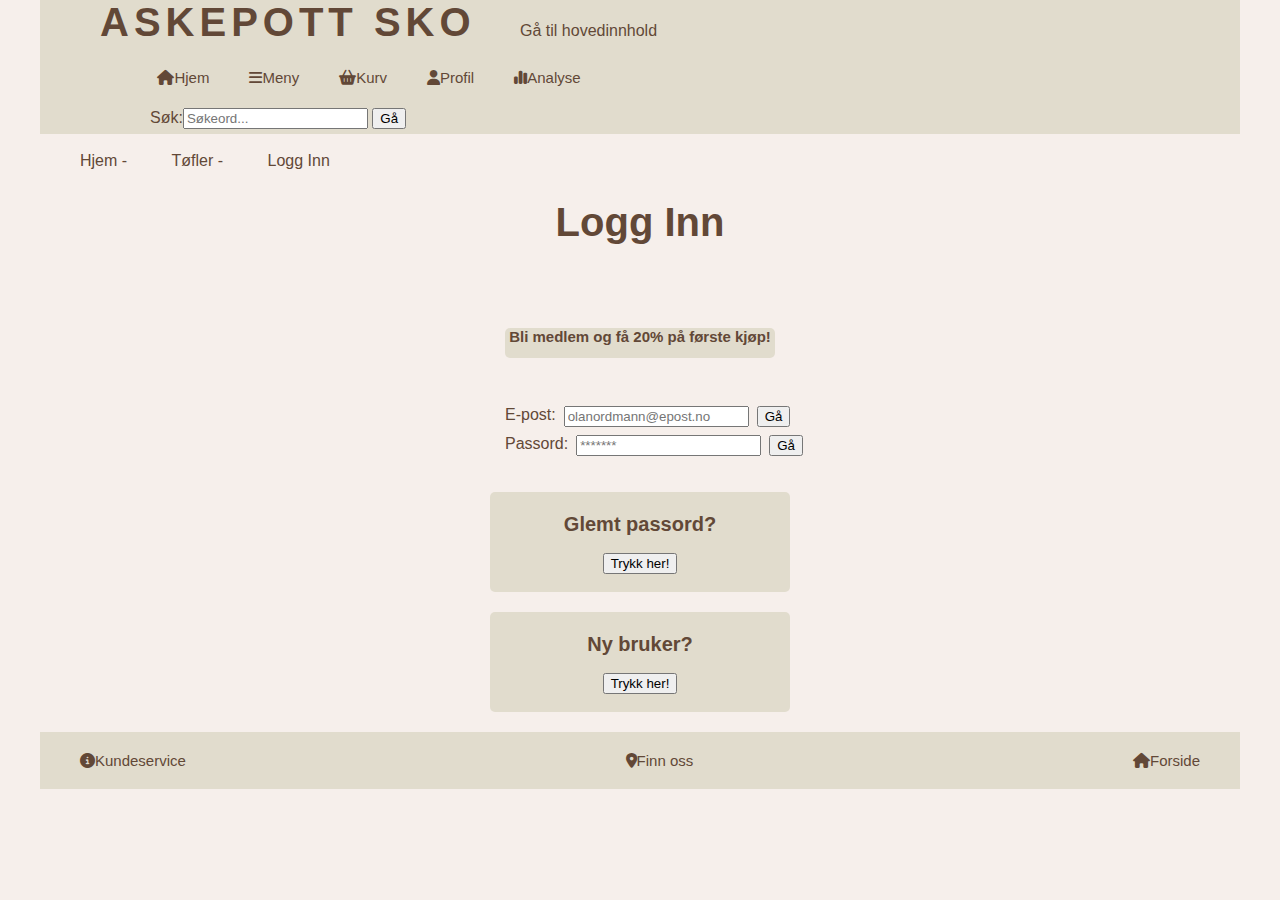
<file: innlogging.html>
<!DOCTYPE html>
<html lang="nn">

<head>
    <meta name="viewport" content="width=device-width, initial-scale=1.0">
    <meta charset="UTF-8">
    <meta name="description" content="Logg inn på din profil eller opprett ny bruker her.">
    <meta name="author" content="Askepott Sko AS">

    <meta property="og:url" content="https://itstud.hiof.no/~jimmyo/WebutviklingOblig4/index.html">
    <meta property="og:title" content="Sommerens heteste sandaler!">
    <meta property="og:description" content="Moteriktige sandaler som er gode på foten. Med disse sandalene tar du både stranden og nattklubben med storm">
    <meta property="og:image" content="https://itstud.hiof.no/~jimmyo/WebutviklingOblig4/img/DreamShaper_v7_White_background_black_slippers_womens_600px_x_5.jpg">

    <link href="css/icon/css/fontawesome.css" rel="stylesheet">
    <link href="css/icon/css/brands.css" rel="stylesheet">
    <link href="css/icon/css/solid.css" rel="stylesheet">
    <link rel="stylesheet" href="css/style.css" type="text/css">
    <title>Askepott Sko - Logg inn</title>
</head>
<body>
    <!--Farger brukt på nettsiden er hentet her https://in.pinterest.com/pin/439382507397806658/-->
    <div id="grid-container">
        <header>
            <nav>
                <span>
                    <a href="index.html" id="logo">Askepott Sko</a>
                </span>
                <a href="#main" class="skip">Gå til hovedinnhold</a>
                <ul class="navtekst">
                    <li><a href="index.html"><i class="fa-solid fa-house" aria-label="Hjem" role="link" style="color: #624837;"></i>Hjem</a></li>
                    <li><a href="index.html"><i class="fa-solid fa-bars" aria-label="Åpne meny" role="link" style="color: #624837;"></i>Meny</a></li>
                    <li><a href="index.html"><i class="fa-solid fa-basket-shopping" aria-label="Handlekurv" role="link" style="color: #624837"></i>Kurv</a></li>
                    <li><a href="innlogging.html"><i class="fa-solid fa-user" aria-label="Brukerprofil" role="link" style="color: #624837"></i>Profil</a></li>
                    <li><a href="analyse.html"><i class="fa-solid fa-chart-simple" aria-label="Analyseside" role="link" style="color: #624837"></i>Analyse</a></li>  
                </ul>
                <form class="sokefelt" role="search">
                    <label>Søk:<input type="search" placeholder="Søkeord..."></label>
                    <input type="submit" value="Gå">
                </form>
            </nav>
        </header>
    <main id="main">   
        <br>
        <section class="sti" aria-label="Brødsti" role="navigation">
             <a href="index.html">Hjem -</a>
             <a href="produkt.html">Tøfler -</a>
             <a href="innlogging.html">Logg Inn</a>
        </section>
             
        <h1 class="logginnh1">Logg Inn</h1> 

        <section class="default-flex3">

            <article class="logginn1">
                <h2 class="logginnh5">Bli medlem og få 20% på første kjøp!</h2>
                <form>
                    <label for="email" class="epost">E-post:</label>
                    <input type="email" name="email" placeholder="olanordmann@epost.no" id="email" required>
                    <input type="submit" value="Gå">
                    <label for="password" class="password">Passord:</label>
                    <input type="password" name="password" placeholder="*******" id="password" required>
                    <input type="submit" value="Gå">
                </form>
            </article>
            <article class="logginn2">
                <h2>Glemt passord?</h2>
                <input type="submit" value="Trykk her!">
            </article>

            <article class="logginn3">
                <h2>Ny bruker?</h2>
                <input type="submit" value="Trykk her!">
            </article>
        </section>
    </main>
    <footer class="footer">
        <nav>
            <ul>
                <li><a href="index.html"><i class="fa-solid fa-circle-info" aria-label="Kundeservice" role="link" style="color: #624837"></i>Kundeservice</a></li>
                <li><a href="index.html"><i class="fa-solid fa-location-dot" aria-label="Finn oss" role="link" style="color: #624837"></i>Finn oss</a></li>
                <li><a href="index.html"><i class="fa-solid fa-house" aria-label="Hjem" role="link" style="color: #624837"></i>Forside</a></li>
            </ul>
        </nav>
    </footer>
    </div>
</body>

</html>
</file>
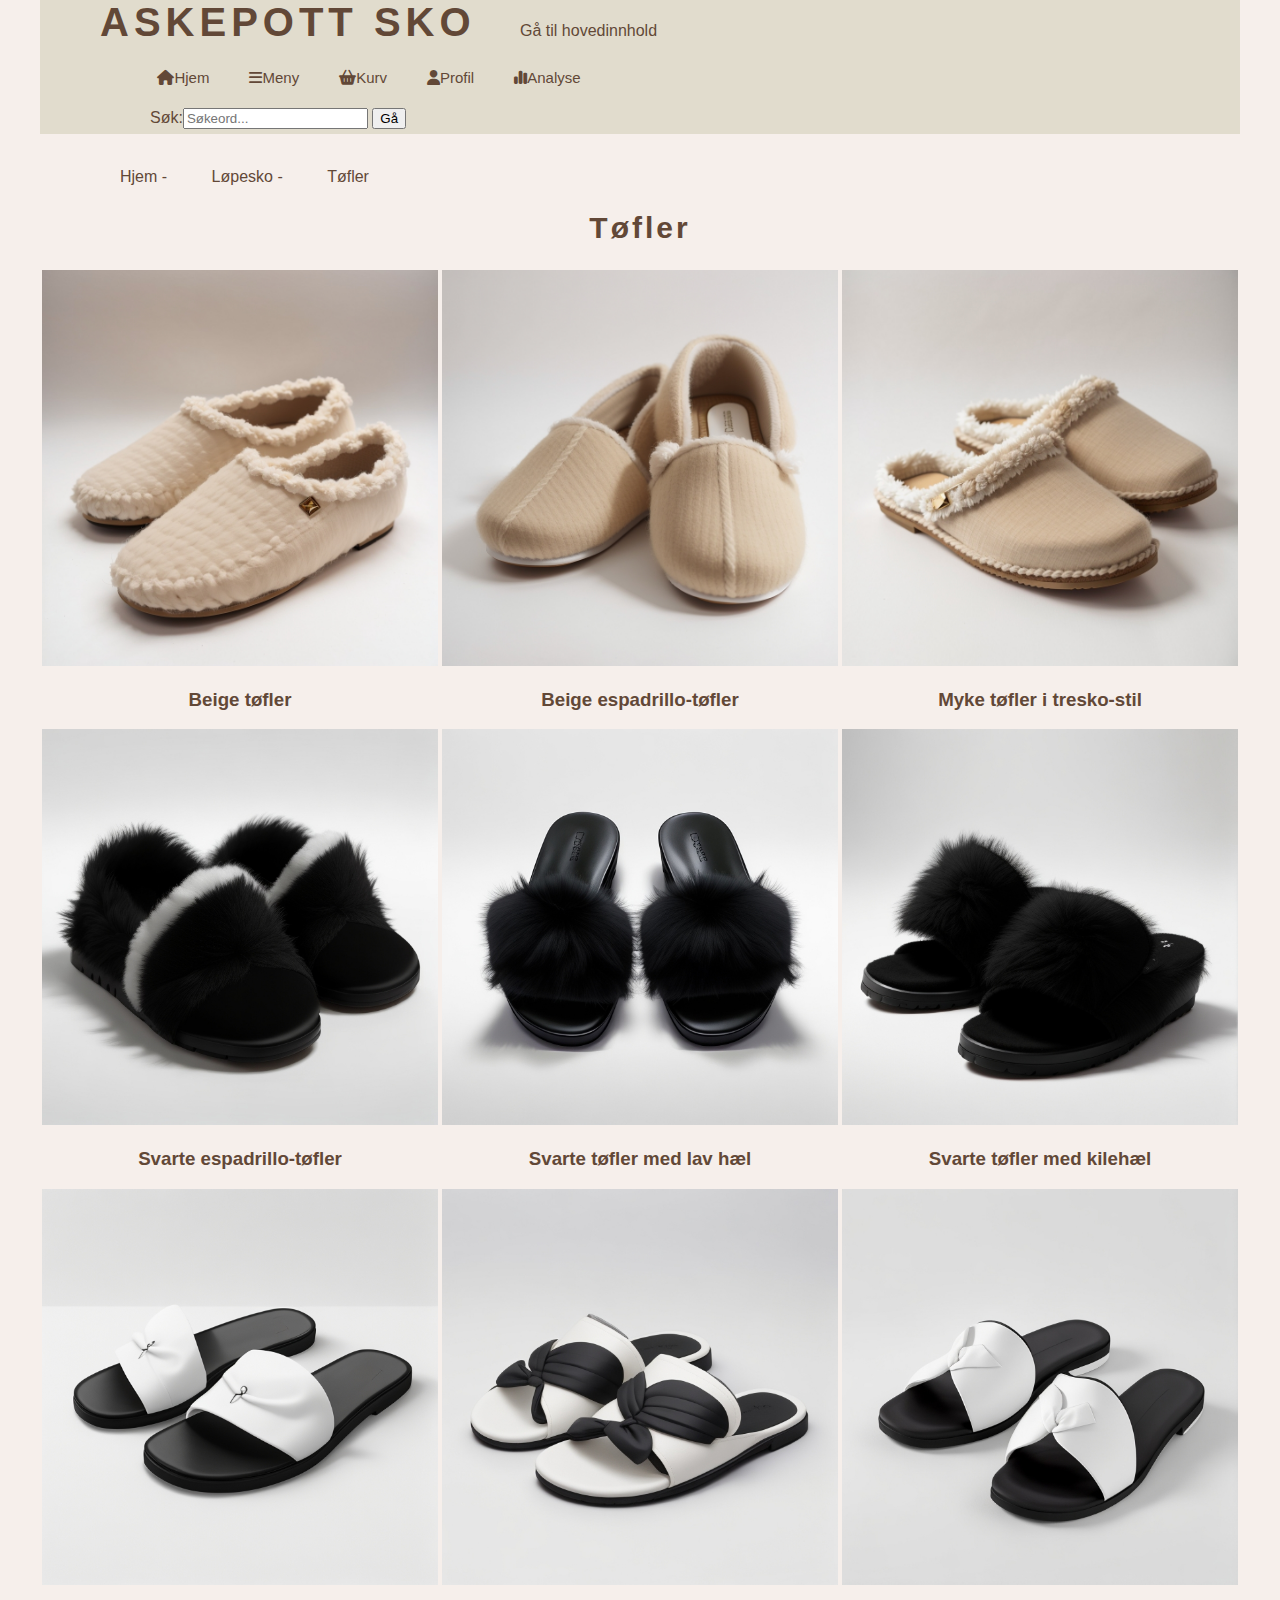
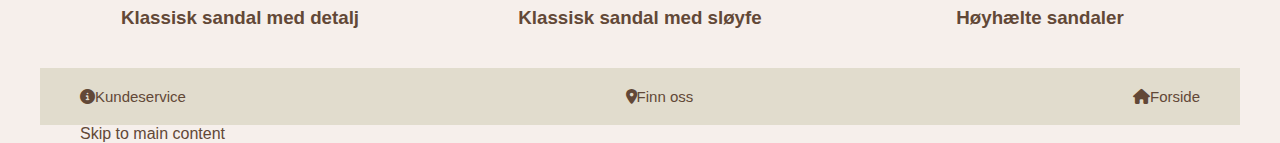
<file: produkt.html>
<!DOCTYPE html>

<html lang="nn">

<head>
    <meta name="viewport" content="width=device-width, initial-scale=1.0">
    <meta charset="UTF-8">
    <meta name="description" content="Unike og flotte lammeskinnstøfler med merinoull. Høy komfort og behagelige å bruke.">
    <meta name="author" content="Askepott Sko AS">

    <meta property="og:url" content="https://itstud.hiof.no/~jimmyo/WebutviklingOblig4/index.html">
    <meta property="og:title" content="Sommerens heteste sandaler!">
    <meta property="og:description" content="Moteriktige sandaler som er gode på foten. Med disse sandalene tar du både stranden og nattklubben med storm">
    <meta property="og:image" content="https://itstud.hiof.no/~jimmyo/WebutviklingOblig4/img/DreamShaper_v7_White_background_black_slippers_womens_600px_x_5.jpg">

    <link href="css/icon/css/fontawesome.css" rel="stylesheet">
    <link href="css/icon/css/brands.css" rel="stylesheet">
    <link href="css/icon/css/solid.css" rel="stylesheet">
    <link rel="stylesheet" href="css/style.css" type="text/css">
    <title>Askepott Sko - Tøfler i høy kvalitet.</title>
</head>
<!--Alle bilder som er brukt på denne siden er generert av Leonardo. AI https://app.leonardo.ai/ai-generations-->
<!--Farger brukt på nettsiden er hentet her https://in.pinterest.com/pin/439382507397806658/-->
<body>
    <div id="grid-container">
        <a href="#main" class="skip">Skip to main content</a>
    <header>
         <nav>
            <span>
                <a href="index.html" id="logo">Askepott Sko</a>
            </span>
            <a href="#main" class="skip">Gå til hovedinnhold</a>
            <ul class="navtekst">
                <li><a href="index.html"><i class="fa-solid fa-house" aria-label="Hjem" role="link" style="color: #624837;"></i>Hjem</a></li>
                <li><a href="index.html"><i class="fa-solid fa-bars" aria-label="Åpne meny" role="link" style="color: #624837;"></i>Meny</a></li>
                <li><a href="index.html"><i class="fa-solid fa-basket-shopping" aria-label="Handlekurv" role="link" style="color: #624837"></i>Kurv</a></li>
                <li><a href="innlogging.html"><i class="fa-solid fa-user" aria-label="Brukerprofil" role="link" style="color: #624837"></i>Profil</a></li>
                <li><a href="analyse.html"><i class="fa-solid fa-chart-simple" aria-label="Analyseside" role="link" style="color: #624837"></i>Analyse</a></li>  
            </ul>
            <form class="sokefelt" role="search">
                <label>Søk:<input type="search" placeholder="Søkeord..."></label>
                <input type="submit" value="Gå">
            </form>
        </nav>
    </header>
    <main itemscope itemtype="https://schema.org/Product">
        <br>
        <section class="sti" aria-label="Brødsti" role="navigation">
            <ul itemscope itemtype="https://schema.org/BreadcrumbList">
                <li itemprop="itemListElement" itemscope
                itemtype="https://schema.org/ListItem">
                    <a itemprop="item" href="index.html"><span itemprop="name">Hjem -</span></a>
                    <meta itemprop="position" content="1">
                </li>
                <li itemprop="itemListElement" itemscope
                itemtype="https://schema.org/ListItem">
                    <a itemprop="item" href="produkt.html"><span itemprop="name">Løpesko -</span></a>
                    <meta itemprop="position" content="1">
                </li>
                <li itemprop="itemListElement" itemscope
                itemtype="https://schema.org/ListItem">
                    <a itemprop="item" href="produkt.html"><span itemprop="name">Tøfler</span></a>
                    <meta itemprop="position" content="1">
                </li>
            </ul>
        </section>
            <h2 class="produkth1">Tøfler</h2>
        <section class="default-flex">
            <article>
                <img src="img/Toffelhoy_v7_White_background_light_brown_lambswool_slippers_3_1_.webp" alt="Beige tofler i espadrillo stil med hvit fluffy kant rundt ankelen.">
                <h3 itemprop="name">Beige tøfler</h3>
                <span itemprop="aggregateRating" itemtype="https://schema.org/AggregateRating" itemscope>
                    <meta itemprop="reviewCount" content="60">
                    <meta itemprop="ratingValue" content="4.7">
                </span>
            </article>

            <article>
                <img src="img/Espadrillo_v7_White_background_light_brown_lambswool_slippers_6.webp" alt="Klassisk mørke beige tøfler med tjukk polstring og en tykk hvit bord rundt ankel og ned til tupp.">
                <h3>Beige espadrillo-tøfler</h3>
            </article>

            <article>
                <img src="img/Treskotoffel_v7_White_background_light_brown_lambswool_slippers_7_1_.webp" alt="Beige tøfler i treskostil. Flettet hvit detalj rundt hele sålen. Fluffy kant rundt åpningen av tøffelen og rundt helen.">
                <h3>Myke tøfler i tresko-stil</h3>
            </article>

            <article>
                <img src="img/Fluffytoffel_v7_White_background_black_fluffy_slippers_600px_1.webp" alt="Svarte tøfler i espadrillo-stil. Dekket i 2cm sort pels med en tynn hvit pelskant over risten.">
                <h3>Svarte espadrillo-tøfler </h3>
            </article>

            <article>
                <img src="img/Toffellav_v7_White_background_black_fluffy_slippers_600px_3.webp" alt="Sorte tofler med lav hel og 3cm bred reim over risten med sort pels.">
                <h3>Svarte tøfler med lav hæl</h3>
            </article>

            <article>
                <img src="img/Toffelkile_v7_White_background_black_fluffy_slippers_600px_5.webp" alt="Sorte tofler med kilehæl og fluffy reim">
                <h3>Svarte tøfler med kilehæl</h3>
            </article>

            <article>
                <img src="img/DreamShaper_v7_White_background_black_slippers_womens_600px_x_1.jpg" alt="Lave sorte flip flops med hvit reim med en diamantdetalj på midten.">
                <h3>Klassisk sandal med detalj</h3>
            </article>

            <article>
                <img src="img/DreamShaper_v7_White_background_black_slippers_womens_600px_x_3.jpg" alt="Lave sorte flip flops med hvit reim og en sort sløye som detalj">
                <h3>Klassisk sandal med sløyfe</h3>
            </article>

            <article>
                <img src="img/DreamShaper_v7_White_background_black_slippers_womens_600px_x_5.jpg" alt="Sorte flip flops med lav hel, bred hvit reim og en liten hvit sløyfe som detalj ">
                <h3>Høyhælte sandaler</h3>
            </article>
        </section>
    </main>
    <footer class="footer">
        <nav>
            <ul>
                <li><a href="index.html"><i class="fa-solid fa-circle-info" aria-label="Kundeservice" role="link" style="color: #624837;"></i>Kundeservice</a></li>
                <li><a href="index.html"><i class="fa-solid fa-location-dot" aria-label="Finn oss" role="link" style="color: #624837;"></i>Finn oss</a></li>
                <li><a href="index.html"><i class="fa-solid fa-house" aria-label="Hjem" role="link" style="color: #624837"></i>Forside</a></li>
            </ul>
        </nav>
    </footer>
    </div>
</body>

</html>
</file>
<file: css/style.css>
/*Dette er html*/

html{
    background-color: #f6efeb;
}

*{
    box-sizing: border-box;
}

body{
    margin: 0 auto;
    max-width: 1200px;
    width: 100%;
    color: #624837;
    font-family: Arial, Helvetica, sans-serif;
}

#logo{
    text-decoration: none;
    font-size: 30px;
    font-weight: 600;
    text-transform: uppercase;
    color: #624837;
    letter-spacing: 5px;
    margin-left: 42px;
    width: 100%;
}


header{
    display: flex;
    justify-content: space-between;
    align-items: baseline;
    background-color: #e1dccd;
}

header nav ul{
    display: flex;
    align-items: baseline;
    list-style: none;
    padding-left: 1px;
}
main section ul li{
    list-style: none;
    display: inline-block;
}


.header2{
    display: none;
}


.sokefelt{
    align-items: center;
    margin-left: 60px;
    padding-bottom: 5px;    
}

/*Ikoner i header*/
.navtekst li a{
    font-size: 0;
}

.navtekst li a i{
    font-size: 15px;
}
/*Slutt*/

/*Ikoner i footer*/

.footer li a{
    font-size: 0;
}

.footer li a i{
    font-size: 15px;
}

/*Slutt*/

.analyse-main h1, h2, h3, h4, p{
    text-align: center;
}

.analyse-main ul{
    margin-right: 30px;
}

.analyse-main{
    margin-left: 10px;
    margin-right: 10px;
}

.forsideh1{
    text-align: center;
}

h2{
    text-align: center;
    font-size: 20px;
}

main section article form {
    display: flex;
    flex-wrap: wrap;
    gap: 0.5rem;
}


.produkth1{
    letter-spacing: 3px;
    font-size: 20px;
    
}

.logginnh1{
    font-size: 25px;
    margin-top: 30px;
    text-align: center;
}

.logginnh5{
    text-align: center;
    margin: 40px;
    height: 30px;
    background-color: #e1dccd;
    color: #624837;
    border-radius: 5px;
    font-size: 15px;
}

a{
    text-decoration: none;
    color: #624837;
    margin-left: 40px;
}

footer nav ul li{
    list-style: none;
    display: flex;
}

.footer nav ul li a{
    margin-right: 40px;
}

.footer{
    background-color: #e1dccd;
    font-size: 20px;
}

.footer nav ul{
    display: flex;
    justify-content: space-between;
    padding: 0;
}

/*Dette er for logg-innskjema*/

.logginn1{
    display: flex;
    flex-wrap: wrap;
    flex-direction: column;
    gap: 0.5rem;
    border-radius: 5px;
    width: 350px;
    height: 200px;
}

.epost{
    margin-left: 40px;
}

.password{
    margin-left: 40px;
}

/*Dette er for Glemt passord*/
.logginn2{
    text-align: center;
    margin: 40px;
    background-color: #e1dccd;
    color: #624837;
    border-radius: 5px;
    width: 300px;
    height: 100px;
    padding: 5px;
    font-size: 16px;
}

/*Dette er for ny bruker*/
.logginn3{
    text-align: center;
    margin: 40px;
    background-color: #e1dccd;
    color: #624837;
    border-radius: 5px;
    width: 300px;
    height: 100px;
    padding: 5px;
    font-size: 16px;
}

.default-flex{
    display: flex;
    flex-wrap: wrap;
    justify-content: space-around;
}

ul{
    justify-content: center;
}

/*Endre størrelse på bilder på artikkelsiden*/
.bilder-seo img{
    display: block;
    width: 300px;
    height: auto;
    margin-left: auto;
    margin-right: auto;
}
/*Slutt*/

/*tabell*/
.table, th, td{
    border: 1px solid;
}

.table, caption{
    border: 2px solid;
}
/*tabell slutt*/




.default-flex h3{
    flex-basis: 100%;
}

.default-flex section{
    margin-top: 50px;
}

.default-flex article{
    flex-basis: 33%;
    min-width: 300px;
    justify-content: center;
}




.default-flex article img{
    width: 300px;
    height: 300px;
}

#grid-container{
    display: grid;
    grid-template-columns: 1fr;
    grid-template-rows: repeat(4, auto);
    grid-template-areas: 
                        "header header header"
                        "main main main"
                        "footer footer footer" ;
    

}

header{
    grid-area: header;
}

main{
    grid-area: main;
}

footer{
    grid-area: footer;
}

/*Dette er media queries for desktop*/

@media only screen and (min-width: 800px) {
    
    #grid-container{
        grid-template-columns: 1fr 1fr 1fr;
    }

    #logo{
        font-size: 40px;
        
    }

    header{
        grid-column-start: 1;
        grid-column-end: 4;
        grid-row-start: 1;
        grid-row-end: 2;
    }
    
    main{
        grid-column-start: 1;
        grid-column-end: 4;
        grid-row-start: 2;
        grid-row-end: 3;
    }
    
    main h1{
        text-align: center;
    }

    footer{
        grid-column-start: 1;
        grid-column-end: 4;
        grid-row-start: 3;
        grid-row-end: 4;
    }

    header nav ul{
        font-size: 20px;
    }

    .snarveier{
        display: inline-block;
    }
    
    /*Navigasjon i header*/
    .navtekst li a{
        font-size: 15px;
    }
    /*Slutt*/

    .footer li a{
        font-size: 15px;
    }

    .logginnh1{
        font-size: 40px;
        text-align: center;
    }

    .logginn2{
        padding-bottom: 5px;  
    }

    .logginn3{
        padding-bottom: 10px;
    }
    
    .default-flex article img{
        width: 100%;
    }

    .default-flex{
        display: flex;
        flex-wrap: wrap;
        justify-content: space-around;
    }

    /*Lagt til default-flex3 på logg inn siden*/

    .default-flex3 article{
        flex-basis: 33%;
        min-width: 300px;
        max-width: 400px;
        justify-content: center;
        text-align: center;
        margin: auto;
        margin-top: 20px;
    }


    .bilder-seo img{
        width: 700px;
        height: auto;
    }

    footer nav ul li{
        font-size: 20px;
    }

    .footer{
        margin-top: 20px;
    }
    .footer nav ul li a{
        margin-right: 40px;
    }
    /*Endret på mellomrom mellom bokstaver i logo + lagt til margin for å sentrere*/

    #logo{
        letter-spacing: 5px;
        margin-left: 60px;    
    }
    /*slutt*/

    .sokefelt{
        margin-left: 110px;
    }

    .forsideh1{
        font-size: 30px;
    }

    .produkth1{
        font-size: 30px;
    }

    .nyheter{
        height: 396px;
        width: 396px;
        background-color: #e8dcb5;
    }

    .salg{
        height: 396px;
        width: 396px;
        background-color: #e8dcb5;
    }


    /*Satt bredde og høyde på bilder, desktop*/
    .default-flex article img{
        width: 100%;
        height: auto;  
    }
    /*Slutt*/
    /*Bilder på analysesiden*/
    .bilder-seo img{
        width: 500px;
        height: auto;
    }
    /*Slutt*/

    .analyse-main{
        grid-column-start: 2;
        grid-column-end: 3;
    }

}
</file>
<file: css/icon/css/brands.css>
/*!
 * Font Awesome Free 6.4.2 by @fontawesome - https://fontawesome.com
 * License - https://fontawesome.com/license/free (Icons: CC BY 4.0, Fonts: SIL OFL 1.1, Code: MIT License)
 * Copyright 2023 Fonticons, Inc.
 */
:root, :host {
  --fa-style-family-brands: 'Font Awesome 6 Brands';
  --fa-font-brands: normal 400 1em/1 'Font Awesome 6 Brands'; }

@font-face {
  font-family: 'Font Awesome 6 Brands';
  font-style: normal;
  font-weight: 400;
  font-display: block;
  src: url("../webfonts/fa-brands-400.woff2") format("woff2"), url("../webfonts/fa-brands-400.ttf") format("truetype"); }

.fab,
.fa-brands {
  font-weight: 400; }

.fa-monero:before {
  content: "\f3d0"; }

.fa-hooli:before {
  content: "\f427"; }

.fa-yelp:before {
  content: "\f1e9"; }

.fa-cc-visa:before {
  content: "\f1f0"; }

.fa-lastfm:before {
  content: "\f202"; }

.fa-shopware:before {
  content: "\f5b5"; }

.fa-creative-commons-nc:before {
  content: "\f4e8"; }

.fa-aws:before {
  content: "\f375"; }

.fa-redhat:before {
  content: "\f7bc"; }

.fa-yoast:before {
  content: "\f2b1"; }

.fa-cloudflare:before {
  content: "\e07d"; }

.fa-ups:before {
  content: "\f7e0"; }

.fa-wpexplorer:before {
  content: "\f2de"; }

.fa-dyalog:before {
  content: "\f399"; }

.fa-bity:before {
  content: "\f37a"; }

.fa-stackpath:before {
  content: "\f842"; }

.fa-buysellads:before {
  content: "\f20d"; }

.fa-first-order:before {
  content: "\f2b0"; }

.fa-modx:before {
  content: "\f285"; }

.fa-guilded:before {
  content: "\e07e"; }

.fa-vnv:before {
  content: "\f40b"; }

.fa-square-js:before {
  content: "\f3b9"; }

.fa-js-square:before {
  content: "\f3b9"; }

.fa-microsoft:before {
  content: "\f3ca"; }

.fa-qq:before {
  content: "\f1d6"; }

.fa-orcid:before {
  content: "\f8d2"; }

.fa-java:before {
  content: "\f4e4"; }

.fa-invision:before {
  content: "\f7b0"; }

.fa-creative-commons-pd-alt:before {
  content: "\f4ed"; }

.fa-centercode:before {
  content: "\f380"; }

.fa-glide-g:before {
  content: "\f2a6"; }

.fa-drupal:before {
  content: "\f1a9"; }

.fa-hire-a-helper:before {
  content: "\f3b0"; }

.fa-creative-commons-by:before {
  content: "\f4e7"; }

.fa-unity:before {
  content: "\e049"; }

.fa-whmcs:before {
  content: "\f40d"; }

.fa-rocketchat:before {
  content: "\f3e8"; }

.fa-vk:before {
  content: "\f189"; }

.fa-untappd:before {
  content: "\f405"; }

.fa-mailchimp:before {
  content: "\f59e"; }

.fa-css3-alt:before {
  content: "\f38b"; }

.fa-square-reddit:before {
  content: "\f1a2"; }

.fa-reddit-square:before {
  content: "\f1a2"; }

.fa-vimeo-v:before {
  content: "\f27d"; }

.fa-contao:before {
  content: "\f26d"; }

.fa-square-font-awesome:before {
  content: "\e5ad"; }

.fa-deskpro:before {
  content: "\f38f"; }

.fa-sistrix:before {
  content: "\f3ee"; }

.fa-square-instagram:before {
  content: "\e055"; }

.fa-instagram-square:before {
  content: "\e055"; }

.fa-battle-net:before {
  content: "\f835"; }

.fa-the-red-yeti:before {
  content: "\f69d"; }

.fa-square-hacker-news:before {
  content: "\f3af"; }

.fa-hacker-news-square:before {
  content: "\f3af"; }

.fa-edge:before {
  content: "\f282"; }

.fa-threads:before {
  content: "\e618"; }

.fa-napster:before {
  content: "\f3d2"; }

.fa-square-snapchat:before {
  content: "\f2ad"; }

.fa-snapchat-square:before {
  content: "\f2ad"; }

.fa-google-plus-g:before {
  content: "\f0d5"; }

.fa-artstation:before {
  content: "\f77a"; }

.fa-markdown:before {
  content: "\f60f"; }

.fa-sourcetree:before {
  content: "\f7d3"; }

.fa-google-plus:before {
  content: "\f2b3"; }

.fa-diaspora:before {
  content: "\f791"; }

.fa-foursquare:before {
  content: "\f180"; }

.fa-stack-overflow:before {
  content: "\f16c"; }

.fa-github-alt:before {
  content: "\f113"; }

.fa-phoenix-squadron:before {
  content: "\f511"; }

.fa-pagelines:before {
  content: "\f18c"; }

.fa-algolia:before {
  content: "\f36c"; }

.fa-red-river:before {
  content: "\f3e3"; }

.fa-creative-commons-sa:before {
  content: "\f4ef"; }

.fa-safari:before {
  content: "\f267"; }

.fa-google:before {
  content: "\f1a0"; }

.fa-square-font-awesome-stroke:before {
  content: "\f35c"; }

.fa-font-awesome-alt:before {
  content: "\f35c"; }

.fa-atlassian:before {
  content: "\f77b"; }

.fa-linkedin-in:before {
  content: "\f0e1"; }

.fa-digital-ocean:before {
  content: "\f391"; }

.fa-nimblr:before {
  content: "\f5a8"; }

.fa-chromecast:before {
  content: "\f838"; }

.fa-evernote:before {
  content: "\f839"; }

.fa-hacker-news:before {
  content: "\f1d4"; }

.fa-creative-commons-sampling:before {
  content: "\f4f0"; }

.fa-adversal:before {
  content: "\f36a"; }

.fa-creative-commons:before {
  content: "\f25e"; }

.fa-watchman-monitoring:before {
  content: "\e087"; }

.fa-fonticons:before {
  content: "\f280"; }

.fa-weixin:before {
  content: "\f1d7"; }

.fa-shirtsinbulk:before {
  content: "\f214"; }

.fa-codepen:before {
  content: "\f1cb"; }

.fa-git-alt:before {
  content: "\f841"; }

.fa-lyft:before {
  content: "\f3c3"; }

.fa-rev:before {
  content: "\f5b2"; }

.fa-windows:before {
  content: "\f17a"; }

.fa-wizards-of-the-coast:before {
  content: "\f730"; }

.fa-square-viadeo:before {
  content: "\f2aa"; }

.fa-viadeo-square:before {
  content: "\f2aa"; }

.fa-meetup:before {
  content: "\f2e0"; }

.fa-centos:before {
  content: "\f789"; }

.fa-adn:before {
  content: "\f170"; }

.fa-cloudsmith:before {
  content: "\f384"; }

.fa-pied-piper-alt:before {
  content: "\f1a8"; }

.fa-square-dribbble:before {
  content: "\f397"; }

.fa-dribbble-square:before {
  content: "\f397"; }

.fa-codiepie:before {
  content: "\f284"; }

.fa-node:before {
  content: "\f419"; }

.fa-mix:before {
  content: "\f3cb"; }

.fa-steam:before {
  content: "\f1b6"; }

.fa-cc-apple-pay:before {
  content: "\f416"; }

.fa-scribd:before {
  content: "\f28a"; }

.fa-debian:before {
  content: "\e60b"; }

.fa-openid:before {
  content: "\f19b"; }

.fa-instalod:before {
  content: "\e081"; }

.fa-expeditedssl:before {
  content: "\f23e"; }

.fa-sellcast:before {
  content: "\f2da"; }

.fa-square-twitter:before {
  content: "\f081"; }

.fa-twitter-square:before {
  content: "\f081"; }

.fa-r-project:before {
  content: "\f4f7"; }

.fa-delicious:before {
  content: "\f1a5"; }

.fa-freebsd:before {
  content: "\f3a4"; }

.fa-vuejs:before {
  content: "\f41f"; }

.fa-accusoft:before {
  content: "\f369"; }

.fa-ioxhost:before {
  content: "\f208"; }

.fa-fonticons-fi:before {
  content: "\f3a2"; }

.fa-app-store:before {
  content: "\f36f"; }

.fa-cc-mastercard:before {
  content: "\f1f1"; }

.fa-itunes-note:before {
  content: "\f3b5"; }

.fa-golang:before {
  content: "\e40f"; }

.fa-kickstarter:before {
  content: "\f3bb"; }

.fa-grav:before {
  content: "\f2d6"; }

.fa-weibo:before {
  content: "\f18a"; }

.fa-uncharted:before {
  content: "\e084"; }

.fa-firstdraft:before {
  content: "\f3a1"; }

.fa-square-youtube:before {
  content: "\f431"; }

.fa-youtube-square:before {
  content: "\f431"; }

.fa-wikipedia-w:before {
  content: "\f266"; }

.fa-wpressr:before {
  content: "\f3e4"; }

.fa-rendact:before {
  content: "\f3e4"; }

.fa-angellist:before {
  content: "\f209"; }

.fa-galactic-republic:before {
  content: "\f50c"; }

.fa-nfc-directional:before {
  content: "\e530"; }

.fa-skype:before {
  content: "\f17e"; }

.fa-joget:before {
  content: "\f3b7"; }

.fa-fedora:before {
  content: "\f798"; }

.fa-stripe-s:before {
  content: "\f42a"; }

.fa-meta:before {
  content: "\e49b"; }

.fa-laravel:before {
  content: "\f3bd"; }

.fa-hotjar:before {
  content: "\f3b1"; }

.fa-bluetooth-b:before {
  content: "\f294"; }

.fa-sticker-mule:before {
  content: "\f3f7"; }

.fa-creative-commons-zero:before {
  content: "\f4f3"; }

.fa-hips:before {
  content: "\f452"; }

.fa-behance:before {
  content: "\f1b4"; }

.fa-reddit:before {
  content: "\f1a1"; }

.fa-discord:before {
  content: "\f392"; }

.fa-chrome:before {
  content: "\f268"; }

.fa-app-store-ios:before {
  content: "\f370"; }

.fa-cc-discover:before {
  content: "\f1f2"; }

.fa-wpbeginner:before {
  content: "\f297"; }

.fa-confluence:before {
  content: "\f78d"; }

.fa-mdb:before {
  content: "\f8ca"; }

.fa-dochub:before {
  content: "\f394"; }

.fa-accessible-icon:before {
  content: "\f368"; }

.fa-ebay:before {
  content: "\f4f4"; }

.fa-amazon:before {
  content: "\f270"; }

.fa-unsplash:before {
  content: "\e07c"; }

.fa-yarn:before {
  content: "\f7e3"; }

.fa-square-steam:before {
  content: "\f1b7"; }

.fa-steam-square:before {
  content: "\f1b7"; }

.fa-500px:before {
  content: "\f26e"; }

.fa-square-vimeo:before {
  content: "\f194"; }

.fa-vimeo-square:before {
  content: "\f194"; }

.fa-asymmetrik:before {
  content: "\f372"; }

.fa-font-awesome:before {
  content: "\f2b4"; }

.fa-font-awesome-flag:before {
  content: "\f2b4"; }

.fa-font-awesome-logo-full:before {
  content: "\f2b4"; }

.fa-gratipay:before {
  content: "\f184"; }

.fa-apple:before {
  content: "\f179"; }

.fa-hive:before {
  content: "\e07f"; }

.fa-gitkraken:before {
  content: "\f3a6"; }

.fa-keybase:before {
  content: "\f4f5"; }

.fa-apple-pay:before {
  content: "\f415"; }

.fa-padlet:before {
  content: "\e4a0"; }

.fa-amazon-pay:before {
  content: "\f42c"; }

.fa-square-github:before {
  content: "\f092"; }

.fa-github-square:before {
  content: "\f092"; }

.fa-stumbleupon:before {
  content: "\f1a4"; }

.fa-fedex:before {
  content: "\f797"; }

.fa-phoenix-framework:before {
  content: "\f3dc"; }

.fa-shopify:before {
  content: "\e057"; }

.fa-neos:before {
  content: "\f612"; }

.fa-square-threads:before {
  content: "\e619"; }

.fa-hackerrank:before {
  content: "\f5f7"; }

.fa-researchgate:before {
  content: "\f4f8"; }

.fa-swift:before {
  content: "\f8e1"; }

.fa-angular:before {
  content: "\f420"; }

.fa-speakap:before {
  content: "\f3f3"; }

.fa-angrycreative:before {
  content: "\f36e"; }

.fa-y-combinator:before {
  content: "\f23b"; }

.fa-empire:before {
  content: "\f1d1"; }

.fa-envira:before {
  content: "\f299"; }

.fa-square-gitlab:before {
  content: "\e5ae"; }

.fa-gitlab-square:before {
  content: "\e5ae"; }

.fa-studiovinari:before {
  content: "\f3f8"; }

.fa-pied-piper:before {
  content: "\f2ae"; }

.fa-wordpress:before {
  content: "\f19a"; }

.fa-product-hunt:before {
  content: "\f288"; }

.fa-firefox:before {
  content: "\f269"; }

.fa-linode:before {
  content: "\f2b8"; }

.fa-goodreads:before {
  content: "\f3a8"; }

.fa-square-odnoklassniki:before {
  content: "\f264"; }

.fa-odnoklassniki-square:before {
  content: "\f264"; }

.fa-jsfiddle:before {
  content: "\f1cc"; }

.fa-sith:before {
  content: "\f512"; }

.fa-themeisle:before {
  content: "\f2b2"; }

.fa-page4:before {
  content: "\f3d7"; }

.fa-hashnode:before {
  content: "\e499"; }

.fa-react:before {
  content: "\f41b"; }

.fa-cc-paypal:before {
  content: "\f1f4"; }

.fa-squarespace:before {
  content: "\f5be"; }

.fa-cc-stripe:before {
  content: "\f1f5"; }

.fa-creative-commons-share:before {
  content: "\f4f2"; }

.fa-bitcoin:before {
  content: "\f379"; }

.fa-keycdn:before {
  content: "\f3ba"; }

.fa-opera:before {
  content: "\f26a"; }

.fa-itch-io:before {
  content: "\f83a"; }

.fa-umbraco:before {
  content: "\f8e8"; }

.fa-galactic-senate:before {
  content: "\f50d"; }

.fa-ubuntu:before {
  content: "\f7df"; }

.fa-draft2digital:before {
  content: "\f396"; }

.fa-stripe:before {
  content: "\f429"; }

.fa-houzz:before {
  content: "\f27c"; }

.fa-gg:before {
  content: "\f260"; }

.fa-dhl:before {
  content: "\f790"; }

.fa-square-pinterest:before {
  content: "\f0d3"; }

.fa-pinterest-square:before {
  content: "\f0d3"; }

.fa-xing:before {
  content: "\f168"; }

.fa-blackberry:before {
  content: "\f37b"; }

.fa-creative-commons-pd:before {
  content: "\f4ec"; }

.fa-playstation:before {
  content: "\f3df"; }

.fa-quinscape:before {
  content: "\f459"; }

.fa-less:before {
  content: "\f41d"; }

.fa-blogger-b:before {
  content: "\f37d"; }

.fa-opencart:before {
  content: "\f23d"; }

.fa-vine:before {
  content: "\f1ca"; }

.fa-paypal:before {
  content: "\f1ed"; }

.fa-gitlab:before {
  content: "\f296"; }

.fa-typo3:before {
  content: "\f42b"; }

.fa-reddit-alien:before {
  content: "\f281"; }

.fa-yahoo:before {
  content: "\f19e"; }

.fa-dailymotion:before {
  content: "\e052"; }

.fa-affiliatetheme:before {
  content: "\f36b"; }

.fa-pied-piper-pp:before {
  content: "\f1a7"; }

.fa-bootstrap:before {
  content: "\f836"; }

.fa-odnoklassniki:before {
  content: "\f263"; }

.fa-nfc-symbol:before {
  content: "\e531"; }

.fa-ethereum:before {
  content: "\f42e"; }

.fa-speaker-deck:before {
  content: "\f83c"; }

.fa-creative-commons-nc-eu:before {
  content: "\f4e9"; }

.fa-patreon:before {
  content: "\f3d9"; }

.fa-avianex:before {
  content: "\f374"; }

.fa-ello:before {
  content: "\f5f1"; }

.fa-gofore:before {
  content: "\f3a7"; }

.fa-bimobject:before {
  content: "\f378"; }

.fa-facebook-f:before {
  content: "\f39e"; }

.fa-square-google-plus:before {
  content: "\f0d4"; }

.fa-google-plus-square:before {
  content: "\f0d4"; }

.fa-mandalorian:before {
  content: "\f50f"; }

.fa-first-order-alt:before {
  content: "\f50a"; }

.fa-osi:before {
  content: "\f41a"; }

.fa-google-wallet:before {
  content: "\f1ee"; }

.fa-d-and-d-beyond:before {
  content: "\f6ca"; }

.fa-periscope:before {
  content: "\f3da"; }

.fa-fulcrum:before {
  content: "\f50b"; }

.fa-cloudscale:before {
  content: "\f383"; }

.fa-forumbee:before {
  content: "\f211"; }

.fa-mizuni:before {
  content: "\f3cc"; }

.fa-schlix:before {
  content: "\f3ea"; }

.fa-square-xing:before {
  content: "\f169"; }

.fa-xing-square:before {
  content: "\f169"; }

.fa-bandcamp:before {
  content: "\f2d5"; }

.fa-wpforms:before {
  content: "\f298"; }

.fa-cloudversify:before {
  content: "\f385"; }

.fa-usps:before {
  content: "\f7e1"; }

.fa-megaport:before {
  content: "\f5a3"; }

.fa-magento:before {
  content: "\f3c4"; }

.fa-spotify:before {
  content: "\f1bc"; }

.fa-optin-monster:before {
  content: "\f23c"; }

.fa-fly:before {
  content: "\f417"; }

.fa-aviato:before {
  content: "\f421"; }

.fa-itunes:before {
  content: "\f3b4"; }

.fa-cuttlefish:before {
  content: "\f38c"; }

.fa-blogger:before {
  content: "\f37c"; }

.fa-flickr:before {
  content: "\f16e"; }

.fa-viber:before {
  content: "\f409"; }

.fa-soundcloud:before {
  content: "\f1be"; }

.fa-digg:before {
  content: "\f1a6"; }

.fa-tencent-weibo:before {
  content: "\f1d5"; }

.fa-symfony:before {
  content: "\f83d"; }

.fa-maxcdn:before {
  content: "\f136"; }

.fa-etsy:before {
  content: "\f2d7"; }

.fa-facebook-messenger:before {
  content: "\f39f"; }

.fa-audible:before {
  content: "\f373"; }

.fa-think-peaks:before {
  content: "\f731"; }

.fa-bilibili:before {
  content: "\e3d9"; }

.fa-erlang:before {
  content: "\f39d"; }

.fa-x-twitter:before {
  content: "\e61b"; }

.fa-cotton-bureau:before {
  content: "\f89e"; }

.fa-dashcube:before {
  content: "\f210"; }

.fa-42-group:before {
  content: "\e080"; }

.fa-innosoft:before {
  content: "\e080"; }

.fa-stack-exchange:before {
  content: "\f18d"; }

.fa-elementor:before {
  content: "\f430"; }

.fa-square-pied-piper:before {
  content: "\e01e"; }

.fa-pied-piper-square:before {
  content: "\e01e"; }

.fa-creative-commons-nd:before {
  content: "\f4eb"; }

.fa-palfed:before {
  content: "\f3d8"; }

.fa-superpowers:before {
  content: "\f2dd"; }

.fa-resolving:before {
  content: "\f3e7"; }

.fa-xbox:before {
  content: "\f412"; }

.fa-searchengin:before {
  content: "\f3eb"; }

.fa-tiktok:before {
  content: "\e07b"; }

.fa-square-facebook:before {
  content: "\f082"; }

.fa-facebook-square:before {
  content: "\f082"; }

.fa-renren:before {
  content: "\f18b"; }

.fa-linux:before {
  content: "\f17c"; }

.fa-glide:before {
  content: "\f2a5"; }

.fa-linkedin:before {
  content: "\f08c"; }

.fa-hubspot:before {
  content: "\f3b2"; }

.fa-deploydog:before {
  content: "\f38e"; }

.fa-twitch:before {
  content: "\f1e8"; }

.fa-ravelry:before {
  content: "\f2d9"; }

.fa-mixer:before {
  content: "\e056"; }

.fa-square-lastfm:before {
  content: "\f203"; }

.fa-lastfm-square:before {
  content: "\f203"; }

.fa-vimeo:before {
  content: "\f40a"; }

.fa-mendeley:before {
  content: "\f7b3"; }

.fa-uniregistry:before {
  content: "\f404"; }

.fa-figma:before {
  content: "\f799"; }

.fa-creative-commons-remix:before {
  content: "\f4ee"; }

.fa-cc-amazon-pay:before {
  content: "\f42d"; }

.fa-dropbox:before {
  content: "\f16b"; }

.fa-instagram:before {
  content: "\f16d"; }

.fa-cmplid:before {
  content: "\e360"; }

.fa-facebook:before {
  content: "\f09a"; }

.fa-gripfire:before {
  content: "\f3ac"; }

.fa-jedi-order:before {
  content: "\f50e"; }

.fa-uikit:before {
  content: "\f403"; }

.fa-fort-awesome-alt:before {
  content: "\f3a3"; }

.fa-phabricator:before {
  content: "\f3db"; }

.fa-ussunnah:before {
  content: "\f407"; }

.fa-earlybirds:before {
  content: "\f39a"; }

.fa-trade-federation:before {
  content: "\f513"; }

.fa-autoprefixer:before {
  content: "\f41c"; }

.fa-whatsapp:before {
  content: "\f232"; }

.fa-slideshare:before {
  content: "\f1e7"; }

.fa-google-play:before {
  content: "\f3ab"; }

.fa-viadeo:before {
  content: "\f2a9"; }

.fa-line:before {
  content: "\f3c0"; }

.fa-google-drive:before {
  content: "\f3aa"; }

.fa-servicestack:before {
  content: "\f3ec"; }

.fa-simplybuilt:before {
  content: "\f215"; }

.fa-bitbucket:before {
  content: "\f171"; }

.fa-imdb:before {
  content: "\f2d8"; }

.fa-deezer:before {
  content: "\e077"; }

.fa-raspberry-pi:before {
  content: "\f7bb"; }

.fa-jira:before {
  content: "\f7b1"; }

.fa-docker:before {
  content: "\f395"; }

.fa-screenpal:before {
  content: "\e570"; }

.fa-bluetooth:before {
  content: "\f293"; }

.fa-gitter:before {
  content: "\f426"; }

.fa-d-and-d:before {
  content: "\f38d"; }

.fa-microblog:before {
  content: "\e01a"; }

.fa-cc-diners-club:before {
  content: "\f24c"; }

.fa-gg-circle:before {
  content: "\f261"; }

.fa-pied-piper-hat:before {
  content: "\f4e5"; }

.fa-kickstarter-k:before {
  content: "\f3bc"; }

.fa-yandex:before {
  content: "\f413"; }

.fa-readme:before {
  content: "\f4d5"; }

.fa-html5:before {
  content: "\f13b"; }

.fa-sellsy:before {
  content: "\f213"; }

.fa-sass:before {
  content: "\f41e"; }

.fa-wirsindhandwerk:before {
  content: "\e2d0"; }

.fa-wsh:before {
  content: "\e2d0"; }

.fa-buromobelexperte:before {
  content: "\f37f"; }

.fa-salesforce:before {
  content: "\f83b"; }

.fa-octopus-deploy:before {
  content: "\e082"; }

.fa-medapps:before {
  content: "\f3c6"; }

.fa-ns8:before {
  content: "\f3d5"; }

.fa-pinterest-p:before {
  content: "\f231"; }

.fa-apper:before {
  content: "\f371"; }

.fa-fort-awesome:before {
  content: "\f286"; }

.fa-waze:before {
  content: "\f83f"; }

.fa-cc-jcb:before {
  content: "\f24b"; }

.fa-snapchat:before {
  content: "\f2ab"; }

.fa-snapchat-ghost:before {
  content: "\f2ab"; }

.fa-fantasy-flight-games:before {
  content: "\f6dc"; }

.fa-rust:before {
  content: "\e07a"; }

.fa-wix:before {
  content: "\f5cf"; }

.fa-square-behance:before {
  content: "\f1b5"; }

.fa-behance-square:before {
  content: "\f1b5"; }

.fa-supple:before {
  content: "\f3f9"; }

.fa-rebel:before {
  content: "\f1d0"; }

.fa-css3:before {
  content: "\f13c"; }

.fa-staylinked:before {
  content: "\f3f5"; }

.fa-kaggle:before {
  content: "\f5fa"; }

.fa-space-awesome:before {
  content: "\e5ac"; }

.fa-deviantart:before {
  content: "\f1bd"; }

.fa-cpanel:before {
  content: "\f388"; }

.fa-goodreads-g:before {
  content: "\f3a9"; }

.fa-square-git:before {
  content: "\f1d2"; }

.fa-git-square:before {
  content: "\f1d2"; }

.fa-square-tumblr:before {
  content: "\f174"; }

.fa-tumblr-square:before {
  content: "\f174"; }

.fa-trello:before {
  content: "\f181"; }

.fa-creative-commons-nc-jp:before {
  content: "\f4ea"; }

.fa-get-pocket:before {
  content: "\f265"; }

.fa-perbyte:before {
  content: "\e083"; }

.fa-grunt:before {
  content: "\f3ad"; }

.fa-weebly:before {
  content: "\f5cc"; }

.fa-connectdevelop:before {
  content: "\f20e"; }

.fa-leanpub:before {
  content: "\f212"; }

.fa-black-tie:before {
  content: "\f27e"; }

.fa-themeco:before {
  content: "\f5c6"; }

.fa-python:before {
  content: "\f3e2"; }

.fa-android:before {
  content: "\f17b"; }

.fa-bots:before {
  content: "\e340"; }

.fa-free-code-camp:before {
  content: "\f2c5"; }

.fa-hornbill:before {
  content: "\f592"; }

.fa-js:before {
  content: "\f3b8"; }

.fa-ideal:before {
  content: "\e013"; }

.fa-git:before {
  content: "\f1d3"; }

.fa-dev:before {
  content: "\f6cc"; }

.fa-sketch:before {
  content: "\f7c6"; }

.fa-yandex-international:before {
  content: "\f414"; }

.fa-cc-amex:before {
  content: "\f1f3"; }

.fa-uber:before {
  content: "\f402"; }

.fa-github:before {
  content: "\f09b"; }

.fa-php:before {
  content: "\f457"; }

.fa-alipay:before {
  content: "\f642"; }

.fa-youtube:before {
  content: "\f167"; }

.fa-skyatlas:before {
  content: "\f216"; }

.fa-firefox-browser:before {
  content: "\e007"; }

.fa-replyd:before {
  content: "\f3e6"; }

.fa-suse:before {
  content: "\f7d6"; }

.fa-jenkins:before {
  content: "\f3b6"; }

.fa-twitter:before {
  content: "\f099"; }

.fa-rockrms:before {
  content: "\f3e9"; }

.fa-pinterest:before {
  content: "\f0d2"; }

.fa-buffer:before {
  content: "\f837"; }

.fa-npm:before {
  content: "\f3d4"; }

.fa-yammer:before {
  content: "\f840"; }

.fa-btc:before {
  content: "\f15a"; }

.fa-dribbble:before {
  content: "\f17d"; }

.fa-stumbleupon-circle:before {
  content: "\f1a3"; }

.fa-internet-explorer:before {
  content: "\f26b"; }

.fa-stubber:before {
  content: "\e5c7"; }

.fa-telegram:before {
  content: "\f2c6"; }

.fa-telegram-plane:before {
  content: "\f2c6"; }

.fa-old-republic:before {
  content: "\f510"; }

.fa-odysee:before {
  content: "\e5c6"; }

.fa-square-whatsapp:before {
  content: "\f40c"; }

.fa-whatsapp-square:before {
  content: "\f40c"; }

.fa-node-js:before {
  content: "\f3d3"; }

.fa-edge-legacy:before {
  content: "\e078"; }

.fa-slack:before {
  content: "\f198"; }

.fa-slack-hash:before {
  content: "\f198"; }

.fa-medrt:before {
  content: "\f3c8"; }

.fa-usb:before {
  content: "\f287"; }

.fa-tumblr:before {
  content: "\f173"; }

.fa-vaadin:before {
  content: "\f408"; }

.fa-quora:before {
  content: "\f2c4"; }

.fa-square-x-twitter:before {
  content: "\e61a"; }

.fa-reacteurope:before {
  content: "\f75d"; }

.fa-medium:before {
  content: "\f23a"; }

.fa-medium-m:before {
  content: "\f23a"; }

.fa-amilia:before {
  content: "\f36d"; }

.fa-mixcloud:before {
  content: "\f289"; }

.fa-flipboard:before {
  content: "\f44d"; }

.fa-viacoin:before {
  content: "\f237"; }

.fa-critical-role:before {
  content: "\f6c9"; }

.fa-sitrox:before {
  content: "\e44a"; }

.fa-discourse:before {
  content: "\f393"; }

.fa-joomla:before {
  content: "\f1aa"; }

.fa-mastodon:before {
  content: "\f4f6"; }

.fa-airbnb:before {
  content: "\f834"; }

.fa-wolf-pack-battalion:before {
  content: "\f514"; }

.fa-buy-n-large:before {
  content: "\f8a6"; }

.fa-gulp:before {
  content: "\f3ae"; }

.fa-creative-commons-sampling-plus:before {
  content: "\f4f1"; }

.fa-strava:before {
  content: "\f428"; }

.fa-ember:before {
  content: "\f423"; }

.fa-canadian-maple-leaf:before {
  content: "\f785"; }

.fa-teamspeak:before {
  content: "\f4f9"; }

.fa-pushed:before {
  content: "\f3e1"; }

.fa-wordpress-simple:before {
  content: "\f411"; }

.fa-nutritionix:before {
  content: "\f3d6"; }

.fa-wodu:before {
  content: "\e088"; }

.fa-google-pay:before {
  content: "\e079"; }

.fa-intercom:before {
  content: "\f7af"; }

.fa-zhihu:before {
  content: "\f63f"; }

.fa-korvue:before {
  content: "\f42f"; }

.fa-pix:before {
  content: "\e43a"; }

.fa-steam-symbol:before {
  content: "\f3f6"; }
</file>
<file: css/icon/css/solid.css>
/*!
 * Font Awesome Free 6.4.2 by @fontawesome - https://fontawesome.com
 * License - https://fontawesome.com/license/free (Icons: CC BY 4.0, Fonts: SIL OFL 1.1, Code: MIT License)
 * Copyright 2023 Fonticons, Inc.
 */
:root, :host {
  --fa-style-family-classic: 'Font Awesome 6 Free';
  --fa-font-solid: normal 900 1em/1 'Font Awesome 6 Free'; }

@font-face {
  font-family: 'Font Awesome 6 Free';
  font-style: normal;
  font-weight: 900;
  font-display: block;
  src: url("../webfonts/fa-solid-900.woff2") format("woff2"), url("../webfonts/fa-solid-900.ttf") format("truetype"); }

.fas,
.fa-solid {
  font-weight: 900; }
</file>
